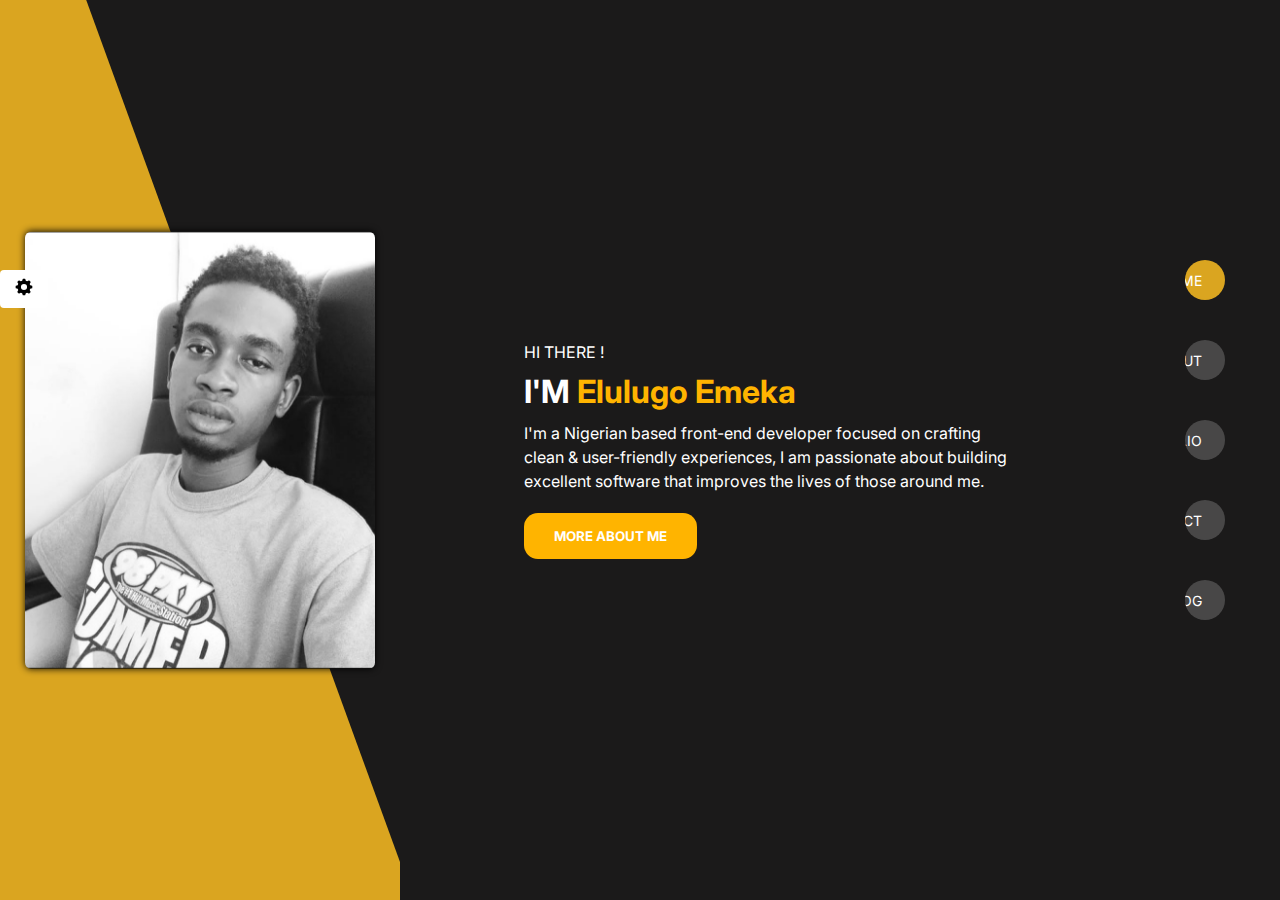
<file: index.html>
<!DOCTYPE html>
<html lang="en">
  <head>
    <meta charset="UTF-8" />
    <meta name="viewport" content="width=device-width, initial-scale=1.0" />
    <title>Portfolio</title>

    <link rel="preconnect" href="https://fonts.googleapis.com" />
    <link rel="preconnect" href="https://fonts.gstatic.com" crossorigin />
    <link
      href="https://fonts.googleapis.com/css2?family=Inter:wght@400;500;700&display=swap"
      rel="stylesheet"
    /> 

    <link
      rel="stylesheet"
      href="https://cdnjs.cloudflare.com/ajax/libs/font-awesome/6.4.2/css/all.min.css"
      integrity="sha512-z3gLpd7yknf1YoNbCzqRKc4qyor8gaKU1qmn+CShxbuBusANI9QpRohGBreCFkKxLhei6S9CQXFEbbKuqLg0DA=="
      crossorigin="anonymous"
      referrerpolicy="no-referrer"
    />

    <link rel="stylesheet" href="./styles.css" />
  </head>

  <body>
    <div class="container">
      <div class="left">
        <div class="yellow-block">
          <div class="profile-photo">
            <div class="skew"></div>
            <img src="./profile/Screenshot_20230831-152129_Gallery.jpg" alt="" />
          </div>
        </div>

        <div class="infinity">
          <svg
            xmlns="http://www.w3.org/2000/svg"
            width="20"
            height="20"
            viewBox="0 0 36 36"
          >
            <path
              fill="currentColor"
              d="m32.57 15.72l-3.35-1a11.65 11.65 0 0 0-.95-2.33l1.64-3.07a.61.61 0 0 0-.11-.72l-2.39-2.4a.61.61 0 0 0-.72-.11l-3.05 1.63a11.62 11.62 0 0 0-2.36-1l-1-3.31a.61.61 0 0 0-.59-.41h-3.38a.61.61 0 0 0-.58.43l-1 3.3a11.63 11.63 0 0 0-2.38 1l-3-1.62a.61.61 0 0 0-.72.11L6.2 8.59a.61.61 0 0 0-.11.72l1.62 3a11.63 11.63 0 0 0-1 2.37l-3.31 1a.61.61 0 0 0-.43.58v3.38a.61.61 0 0 0 .43.58l3.33 1a11.62 11.62 0 0 0 1 2.33l-1.64 3.14a.61.61 0 0 0 .11.72l2.39 2.39a.61.61 0 0 0 .72.11l3.09-1.65a11.65 11.65 0 0 0 2.3.94l1 3.37a.61.61 0 0 0 .58.43h3.38a.61.61 0 0 0 .58-.43l1-3.38a11.63 11.63 0 0 0 2.28-.94l3.11 1.66a.61.61 0 0 0 .72-.11l2.39-2.39a.61.61 0 0 0 .11-.72l-1.66-3.1a11.63 11.63 0 0 0 .95-2.29l3.37-1a.61.61 0 0 0 .43-.58v-3.41a.61.61 0 0 0-.37-.59ZM18 23.5a5.5 5.5 0 1 1 5.5-5.5a5.5 5.5 0 0 1-5.5 5.5Z"
              class="clr-i-solid clr-i-solid-path-1"
            />
            <path fill="none" d="M0 0h36v36H0z" />
          </svg>
        </div>
      </div>

      <div class="middle">
        <h4>HI THERE !</h4>
        <h1>I'M <span>Elulugo Emeka</span></h1>
        <p>
          I'm a Nigerian based front-end developer focused on crafting <br />
          clean & user-friendly experiences, I am passionate about building
          <br />
          excellent software that improves the lives of those around me. <br />
        
        </p>
        <button><a href="about.html">MORE ABOUT ME</a></button>
      </div>

      <nav>
        <ul>
          <li>
            <a href="index.html" style="background-color: goldenrod"
              ><p>HOME</p>
              <i class="fa-solid fa-house" style="color: #ffffff"></i
            ></a>
          </li>

          <li>
            <a href="about.html"
              ><p>ABOUT</p>
              <i class="fa-solid fa-user"></i
            ></a>
          </li>
          <li>
            <a href="portfolio.html"
              ><p>PORTFOLIO</p>
              <i class="fa-solid fa-toolbox"></i
            ></a>
          </li>
          <li>
            <a href="contact.html"
              ><p>CONTACT</p>
              <i class="fa-solid fa-envelope-open"></i
            ></a>
          </li>
          <li>
            <a href="blog.html"
              ><p>BLOG</p>
              <i class="fa-solid fa-comments"></i
            ></a>
          </li>
        </ul>
      </nav>

      <!-- <div class="right">
        <div class="icon1">
          <a href="/index.html"
            ><p>HOME</p>
            <svg
              xmlns="http://www.w3.org/2000/svg"
              width="20"
              height="20"
              viewBox="0 0 512 512"
            >
              <path
                fill="currentColor"
                d="M416 174.74V48h-80v58.45L256 32L0 272h64v208h144V320h96v160h144V272h64l-96-97.26z"
              /></svg
          ></a>
        </div>

        <div class="icon2">
          <a href="about.html"
            ><svg
              xmlns="http://www.w3.org/2000/svg"
              width="20"
              height="20"
              viewBox="0 0 512 512"
            >
              <path
                fill="currentColor"
                d="M256 256a112 112 0 1 0-112-112a112 112 0 0 0 112 112Zm0 32c-69.42 0-208 42.88-208 128v64h416v-64c0-85.12-138.58-128-208-128Z"
              /></svg
          ></a>
        </div>

        <div class="icon3">
          <a href="portfolio.html"
            ><svg
              xmlns="http://www.w3.org/2000/svg"
              width="20"
              height="20"
              viewBox="0 0 20 20"
            >
              <path
                fill="currentColor"
                d="M6 4.5V6H4a2 2 0 0 0-2 2v2h4v-.5a.5.5 0 0 1 1 0v.5h6v-.5a.5.5 0 0 1 1 0v.5h4.003V8a2 2 0 0 0-2-2H14V4.5A1.5 1.5 0 0 0 12.5 3h-5A1.5 1.5 0 0 0 6 4.5ZM7.5 4h5a.5.5 0 0 1 .5.5V6H7V4.5a.5.5 0 0 1 .5-.5Zm10.503 7H14v.5a.5.5 0 1 1-1 0V11H7v.5a.5.5 0 0 1-1 0V11H2v4a2 2 0 0 0 2 2h12.003a2 2 0 0 0 2-2v-4Z"
              /></svg
          ></a>
        </div>

        <div class="icon4">
          <a href="contact.html"
            ><svg
              xmlns="http://www.w3.org/2000/svg"
              width="20"
              height="20"
              viewBox="0 0 24 24"
            >
              <path
                fill="currentColor"
                d="m4 8l8 5l8-5l-8-5l-8 5m18 0v10a2 2 0 0 1-2 2H4a2 2 0 0 1-2-2V8c0-.73.39-1.36.97-1.71L12 .64l9.03 5.65c.58.35.97.98.97 1.71Z"
              /></svg
          ></a>
        </div>

        <div class="icon5">
          <a href="blog.html"
            ><svg
              xmlns="http://www.w3.org/2000/svg"
              width="20"
              height="20"
              viewBox="0 0 24 24"
            >
              <path
                fill="currentColor"
                d="M1 2h19v14H5.82L1 19.443V2Zm2 2v11.557L5.18 14H18V4H3Zm20.5.5v18.443L18.68 19.5H7.5v-2h11.82l2.18 1.557V4.5h2Z"
              /></svg
          ></a>
        </div>
      </div> -->
      <!-- End -->
    </div>
  </body>
</html>
</file>
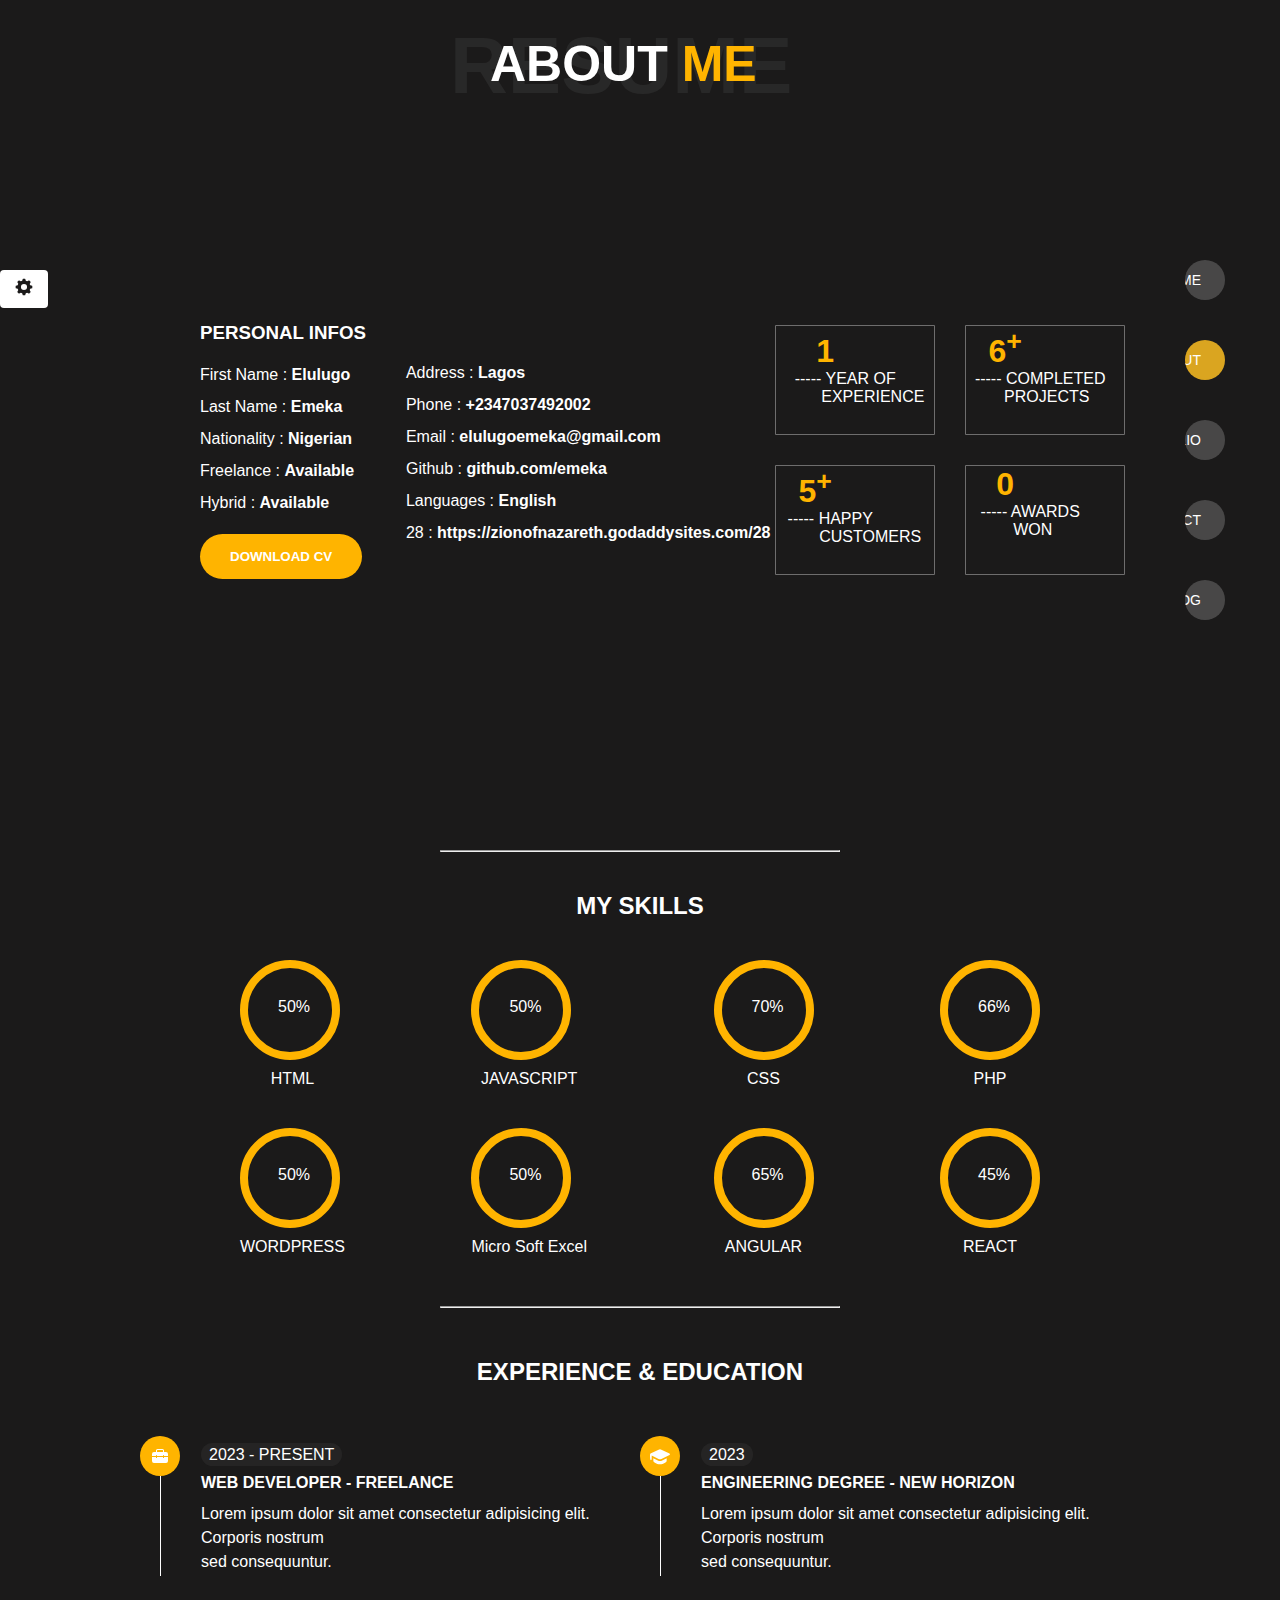
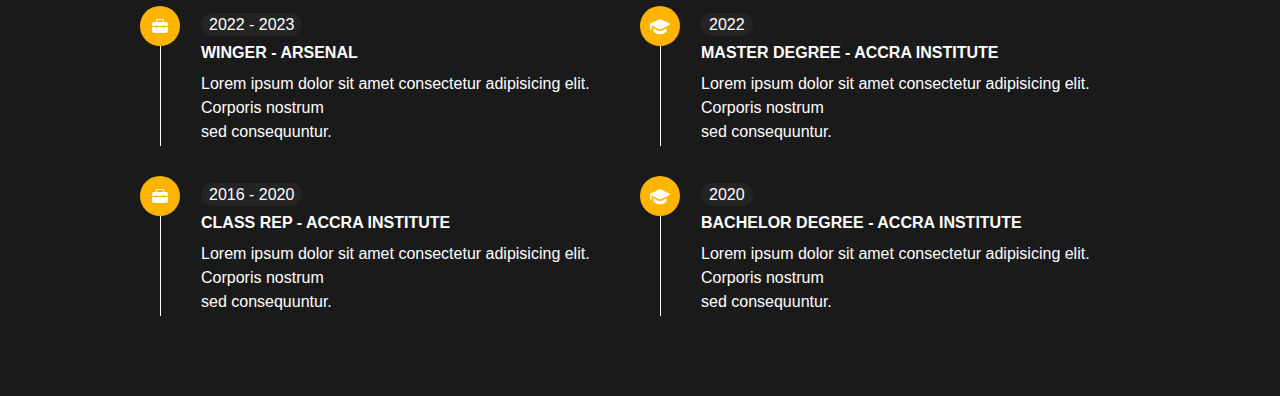
<file: about.html>
<!DOCTYPE html>
<html lang="en">
  <head>
    <meta charset="UTF-8" />
    <meta name="viewport" content="width=device-width, initial-scale=1.0" />
    <title>About Me</title>

    <link
      rel="stylesheet"
      href="https://cdnjs.cloudflare.com/ajax/libs/font-awesome/6.4.2/css/all.min.css"
      integrity="sha512-z3gLpd7yknf1YoNbCzqRKc4qyor8gaKU1qmn+CShxbuBusANI9QpRohGBreCFkKxLhei6S9CQXFEbbKuqLg0DA=="
      crossorigin="anonymous"
      referrerpolicy="no-referrer"
    />

    <link rel="stylesheet" href="./about.css" />

    <style>
      body {
        background-color: #1b1a1a;
      }
    </style>
  </head>
  <body>
    <h1 class="opacity">RESUME</h1>
    <h1 class="top">ABOUT <span>ME</span></h1>

    <div class="about-container">
      <div class="middle-everything">
        <div class="infinity">
          <svg
            xmlns="http://www.w3.org/2000/svg"
            width="20"
            height="20"
            viewBox="0 0 36 36"
          >
            <path
              fill="currentColor"
              d="m32.57 15.72l-3.35-1a11.65 11.65 0 0 0-.95-2.33l1.64-3.07a.61.61 0 0 0-.11-.72l-2.39-2.4a.61.61 0 0 0-.72-.11l-3.05 1.63a11.62 11.62 0 0 0-2.36-1l-1-3.31a.61.61 0 0 0-.59-.41h-3.38a.61.61 0 0 0-.58.43l-1 3.3a11.63 11.63 0 0 0-2.38 1l-3-1.62a.61.61 0 0 0-.72.11L6.2 8.59a.61.61 0 0 0-.11.72l1.62 3a11.63 11.63 0 0 0-1 2.37l-3.31 1a.61.61 0 0 0-.43.58v3.38a.61.61 0 0 0 .43.58l3.33 1a11.62 11.62 0 0 0 1 2.33l-1.64 3.14a.61.61 0 0 0 .11.72l2.39 2.39a.61.61 0 0 0 .72.11l3.09-1.65a11.65 11.65 0 0 0 2.3.94l1 3.37a.61.61 0 0 0 .58.43h3.38a.61.61 0 0 0 .58-.43l1-3.38a11.63 11.63 0 0 0 2.28-.94l3.11 1.66a.61.61 0 0 0 .72-.11l2.39-2.39a.61.61 0 0 0 .11-.72l-1.66-3.1a11.63 11.63 0 0 0 .95-2.29l3.37-1a.61.61 0 0 0 .43-.58v-3.41a.61.61 0 0 0-.37-.59ZM18 23.5a5.5 5.5 0 1 1 5.5-5.5a5.5 5.5 0 0 1-5.5 5.5Z"
              class="clr-i-solid clr-i-solid-path-1"
            />
            <path fill="none" d="M0 0h36v36H0z" />
          </svg>
        </div>

        <div class="personal-info">
          <div class="pf1">
            <h3>PERSONAL INFOS</h3>
            <ul id="list">
              <li>First Name : <span>Elulugo</span></li>
              <li>Last Name : <span>Emeka</span></li>
              <li>Nationality : <span>Nigerian</span></li>
              <li>Freelance : <span>Available</span></li>
              <li>Hybrid : <span>Available</span></li>
            </ul>
            <button><a href="#">DOWNLOAD CV</a></button>
          </div>

          <div class="pf2">
            <ul class="list">
              <li>Address : <span>Lagos</span></li>
              <li>Phone : <span>+2347037492002</span></li>
              <li>Email : <span>elulugoemeka@gmail.com</span></li>
              <li>Github : <span>github.com/emeka</span></li>
              <li>Languages : <span>English</span></li>
              <li>28 : <span>https://zionofnazareth.godaddysites.com/28</span></li>
            </ul>
          </div>
        </div>

        <div class="blocks">
          <div class="blocks1">
            <div class="block1-top">
              <h1>1<sup></sup></h1>
              <p>
                ----- <span class="sp1">YEAR OF </span><br /><span class="sp2"
                  >EXPERIENCE</span
                >
              </p>
            </div>
            <div class="block1-bottom">
              <h1>5<sup>+</sup></h1>
              <p>
                ----- <span>HAPPY</span> <br /><span class="sp2-2"
                  >CUSTOMERS</span
                >
              </p>
            </div>
          </div>

          <div class="blocks2">
            <div class="block2-top">
              <h1>6<sup>+</sup></h1>
              <p>
                ----- <span>COMPLETED</span> <br /><span class="sp2-2"
                  >PROJECTS</span
                >
              </p>
            </div>
            <div class="block2-bottom">
              <h1>0</h1>
              <p>
                ----- <span>AWARDS </span><br /><span class="sp2-2">WON</span>
              </p>
            </div>
          </div>
        </div>

        <nav>
          <ul>
            <li>
              <a href="index.html"
                ><p>HOME</p>
                <i class="fa-solid fa-house"></i
              ></a>
            </li>

            <li>
              <a href="about.html" style="background-color: goldenrod"
                ><p>ABOUT</p>
                <i class="fa-solid fa-user" style="color: #ffffff"></i
              ></a>
            </li>
            <li>
              <a href="portfolio.html"
                ><p>PORTFOLIO</p>
                <i class="fa-solid fa-toolbox"></i
              ></a>
            </li>
            <li>
              <a href="contact.html"
                ><p>CONTACT</p>
                <i class="fa-solid fa-envelope-open"></i
              ></a>
            </li>
            <li>
              <a href="blog.html"
                ><p>BLOG</p>
                <i class="fa-solid fa-comments"></i
              ></a>
            </li>
          </ul>
        </nav>

        <!-- <div class="right">
          <div class="icon1">
            <a href="/index.html"
              ><svg
                xmlns="http://www.w3.org/2000/svg"
                width="20"
                height="20"
                viewBox="0 0 512 512"
              >
                <path
                  fill="currentColor"
                  d="M416 174.74V48h-80v58.45L256 32L0 272h64v208h144V320h96v160h144V272h64l-96-97.26z"
                /></svg
            ></a>
          </div>

          <div class="icon2">
            <a href="/html/about.html"
              ><svg
                xmlns="http://www.w3.org/2000/svg"
                width="20"
                height="20"
                viewBox="0 0 512 512"
              >
                <path
                  fill="currentColor"
                  d="M256 256a112 112 0 1 0-112-112a112 112 0 0 0 112 112Zm0 32c-69.42 0-208 42.88-208 128v64h416v-64c0-85.12-138.58-128-208-128Z"
                /></svg
            ></a>
          </div>

          <div class="icon3">
            <a href="portfolio.html"
              ><svg
                xmlns="http://www.w3.org/2000/svg"
                width="20"
                height="20"
                viewBox="0 0 20 20"
              >
                <path
                  fill="currentColor"
                  d="M6 4.5V6H4a2 2 0 0 0-2 2v2h4v-.5a.5.5 0 0 1 1 0v.5h6v-.5a.5.5 0 0 1 1 0v.5h4.003V8a2 2 0 0 0-2-2H14V4.5A1.5 1.5 0 0 0 12.5 3h-5A1.5 1.5 0 0 0 6 4.5ZM7.5 4h5a.5.5 0 0 1 .5.5V6H7V4.5a.5.5 0 0 1 .5-.5Zm10.503 7H14v.5a.5.5 0 1 1-1 0V11H7v.5a.5.5 0 0 1-1 0V11H2v4a2 2 0 0 0 2 2h12.003a2 2 0 0 0 2-2v-4Z"
                /></svg
            ></a>
          </div>

          <div class="icon4">
            <a href="contact.html"
              ><svg
                xmlns="http://www.w3.org/2000/svg"
                width="20"
                height="20"
                viewBox="0 0 24 24"
              >
                <path
                  fill="currentColor"
                  d="m4 8l8 5l8-5l-8-5l-8 5m18 0v10a2 2 0 0 1-2 2H4a2 2 0 0 1-2-2V8c0-.73.39-1.36.97-1.71L12 .64l9.03 5.65c.58.35.97.98.97 1.71Z"
                /></svg
            ></a>
          </div>

          <div class="icon5">
            <a href="blog.html"
              ><svg
                xmlns="http://www.w3.org/2000/svg"
                width="20"
                height="20"
                viewBox="0 0 24 24"
              >
                <path
                  fill="currentColor"
                  d="M1 2h19v14H5.82L1 19.443V2Zm2 2v11.557L5.18 14H18V4H3Zm20.5.5v18.443L18.68 19.5H7.5v-2h11.82l2.18 1.557V4.5h2Z"
                /></svg
            ></a>
          </div>
        </div> -->
      </div>
    </div>
    <hr />
    <div class="myskills">
      <h2>MY SKILLS</h2>
    </div>

    <div class="percentage-circle">
      <div class="circle">
        <div class="circle1">
          <div class="html">50%</div>
          <span class="htmlspan">HTML</span>
        </div>

        <div class="wordpress">50%</div>
        <span class="wordpress-span">WORDPRESS</span>
      </div>

      <div class="circle">
        <div class="circle2">
          <div class="javascript">50%</div>
          <span class="javascript-span">JAVASCRIPT</span>
        </div>

        <div class="jquery">50%</div>
        <span class="jquery-span">Micro Soft Excel</span>
      </div>

      <div class="circle">
        <div class="circle3">
          <div class="css">70%</div>
          <span class="css-span">CSS</span>
        </div>

        <div class="angular">65%</div>
        <span class="angular-span">ANGULAR</span>
      </div>

      <div class="circle">
        <div class="circle4">
          <div class="php">66%</div>
          <span class="php-span">PHP</span>
        </div>

        <div class="react">45%</div>
        <span class="react-span">REACT</span>
      </div>
    </div>

    <!-- EXPERIENCE AND EDUCATION -->

    <hr />
    <div class="xp-ed">
      <h2>EXPERIENCE & EDUCATION</h2>
    </div>

    <div class="xp-ed-overall-hard-level">
      <div class="xp-ed-hard-level">
        <div class="xp-ed-hard-level1">
          <div class="xp-ed2018">
            <svg
              xmlns="http://www.w3.org/2000/svg"
              width="20"
              height="20"
              viewBox="0 0 20 20"
            >
              <path
                fill="currentColor"
                d="M6 4.5V6H4a2 2 0 0 0-2 2v2h4v-.5a.5.5 0 0 1 1 0v.5h6v-.5a.5.5 0 0 1 1 0v.5h4.003V8a2 2 0 0 0-2-2H14V4.5A1.5 1.5 0 0 0 12.5 3h-5A1.5 1.5 0 0 0 6 4.5ZM7.5 4h5a.5.5 0 0 1 .5.5V6H7V4.5a.5.5 0 0 1 .5-.5Zm10.503 7H14v.5a.5.5 0 1 1-1 0V11H7v.5a.5.5 0 0 1-1 0V11H2v4a2 2 0 0 0 2 2h12.003a2 2 0 0 0 2-2v-4Z"
              />
            </svg>
          </div>
          <div class="vertical"></div>
          <div class="time">
            <span>2023 - PRESENT</span>
            <h4>WEB DEVELOPER - FREELANCE</h4>
            <p>
              Lorem ipsum dolor sit amet consectetur adipisicing elit. Corporis
              nostrum <br />
              sed consequuntur.
            </p>
          </div>
        </div>

        <!-- 3013 -->

        <div class="xp-ed-hard-level2">
          <div class="xp-ed2013">
            <svg
              xmlns="http://www.w3.org/2000/svg"
              width="20"
              height="20"
              viewBox="0 0 20 20"
            >
              <path
                fill="currentColor"
                d="M6 4.5V6H4a2 2 0 0 0-2 2v2h4v-.5a.5.5 0 0 1 1 0v.5h6v-.5a.5.5 0 0 1 1 0v.5h4.003V8a2 2 0 0 0-2-2H14V4.5A1.5 1.5 0 0 0 12.5 3h-5A1.5 1.5 0 0 0 6 4.5ZM7.5 4h5a.5.5 0 0 1 .5.5V6H7V4.5a.5.5 0 0 1 .5-.5Zm10.503 7H14v.5a.5.5 0 1 1-1 0V11H7v.5a.5.5 0 0 1-1 0V11H2v4a2 2 0 0 0 2 2h12.003a2 2 0 0 0 2-2v-4Z"
              />
            </svg>
          </div>
          <div class="vertical"></div>
          <div class="time">
            <span>2022 - 2023</span>
            <h4>WINGER - ARSENAL</h4>
            <p>
              Lorem ipsum dolor sit amet consectetur adipisicing elit. Corporis
              nostrum <br />
              sed consequuntur.
            </p>
          </div>
        </div>

        <!-- 2005 -->

        <div class="xp-ed-hard-level3">
          <div class="xp-ed2005">
            <svg
              xmlns="http://www.w3.org/2000/svg"
              width="20"
              height="20"
              viewBox="0 0 20 20"
            >
              <path
                fill="currentColor"
                d="M6 4.5V6H4a2 2 0 0 0-2 2v2h4v-.5a.5.5 0 0 1 1 0v.5h6v-.5a.5.5 0 0 1 1 0v.5h4.003V8a2 2 0 0 0-2-2H14V4.5A1.5 1.5 0 0 0 12.5 3h-5A1.5 1.5 0 0 0 6 4.5ZM7.5 4h5a.5.5 0 0 1 .5.5V6H7V4.5a.5.5 0 0 1 .5-.5Zm10.503 7H14v.5a.5.5 0 1 1-1 0V11H7v.5a.5.5 0 0 1-1 0V11H2v4a2 2 0 0 0 2 2h12.003a2 2 0 0 0 2-2v-4Z"
              />
            </svg>
          </div>
          <div class="vertical"></div>
          <div class="time">
            <span>2016 - 2020</span>
            <h4>CLASS REP - ACCRA INSTITUTE</h4>
            <p>
              Lorem ipsum dolor sit amet consectetur adipisicing elit. Corporis
              nostrum <br />
              sed consequuntur.
            </p>
          </div>
        </div>
      </div>

      <!-- RIGHT SIDE -->

      <div class="xp-ed-hard-level-right">
        <div class="xp-ed-hard-level1">
          <div class="xp-ed2018">
            <svg
              xmlns="http://www.w3.org/2000/svg"
              width="20"
              height="20"
              viewBox="0 0 12 12"
            >
              <path
                fill="currentColor"
                d="M5.16 2.189a1.962 1.962 0 0 1 1.68 0l4.874 2.309a.5.5 0 0 1 .008.9l-4.85 2.406a1.962 1.962 0 0 1-1.744 0L1 5.756V8a.5.5 0 0 1-1 0V4.975a.502.502 0 0 1 .286-.477l4.874-2.31ZM2 7.369V9a.5.5 0 0 0 .147.354l.002.003l.023.021l.06.056a6.738 6.738 0 0 0 1.012.745C3.912 10.58 4.877 11 6 11c1.123 0 2.088-.42 2.757-.821a6.738 6.738 0 0 0 1.012-.745l.06-.056l.016-.016l.006-.006l.001-.001l.002-.001A.5.5 0 0 0 10 9V7.368L7.316 8.7a2.962 2.962 0 0 1-2.632 0L2 7.368Z"
              />
            </svg>
          </div>
          <div class="vertical"></div>
          <div class="time">
            <span>2023</span>
            <h4>ENGINEERING DEGREE - NEW HORIZON</h4>
            <p>
              Lorem ipsum dolor sit amet consectetur adipisicing elit. Corporis
              nostrum <br />
              sed consequuntur.
            </p>
          </div>
        </div>

        <!-- 3013 -->

        <div class="xp-ed-hard-level2">
          <div class="xp-ed2013">
            <svg
              xmlns="http://www.w3.org/2000/svg"
              width="20"
              height="20"
              viewBox="0 0 12 12"
            >
              <path
                fill="currentColor"
                d="M5.16 2.189a1.962 1.962 0 0 1 1.68 0l4.874 2.309a.5.5 0 0 1 .008.9l-4.85 2.406a1.962 1.962 0 0 1-1.744 0L1 5.756V8a.5.5 0 0 1-1 0V4.975a.502.502 0 0 1 .286-.477l4.874-2.31ZM2 7.369V9a.5.5 0 0 0 .147.354l.002.003l.023.021l.06.056a6.738 6.738 0 0 0 1.012.745C3.912 10.58 4.877 11 6 11c1.123 0 2.088-.42 2.757-.821a6.738 6.738 0 0 0 1.012-.745l.06-.056l.016-.016l.006-.006l.001-.001l.002-.001A.5.5 0 0 0 10 9V7.368L7.316 8.7a2.962 2.962 0 0 1-2.632 0L2 7.368Z"
              />
            </svg>
          </div>
          <div class="vertical"></div>
          <div class="time">
            <span>2022</span>
            <h4>MASTER DEGREE - ACCRA INSTITUTE</h4>
            <p>
              Lorem ipsum dolor sit amet consectetur adipisicing elit. Corporis
              nostrum <br />
              sed consequuntur.
            </p>
          </div>
        </div>

        <!-- 2005 -->

        <div class="xp-ed-hard-level3">
          <div class="xp-ed2005">
            <svg
              xmlns="http://www.w3.org/2000/svg"
              width="20"
              height="20"
              viewBox="0 0 12 12"
            >
              <path
                fill="currentColor"
                d="M5.16 2.189a1.962 1.962 0 0 1 1.68 0l4.874 2.309a.5.5 0 0 1 .008.9l-4.85 2.406a1.962 1.962 0 0 1-1.744 0L1 5.756V8a.5.5 0 0 1-1 0V4.975a.502.502 0 0 1 .286-.477l4.874-2.31ZM2 7.369V9a.5.5 0 0 0 .147.354l.002.003l.023.021l.06.056a6.738 6.738 0 0 0 1.012.745C3.912 10.58 4.877 11 6 11c1.123 0 2.088-.42 2.757-.821a6.738 6.738 0 0 0 1.012-.745l.06-.056l.016-.016l.006-.006l.001-.001l.002-.001A.5.5 0 0 0 10 9V7.368L7.316 8.7a2.962 2.962 0 0 1-2.632 0L2 7.368Z"
              />
            </svg>
          </div>
          <div class="vertical"></div>
          <div class="time">
            <span>2020</span>
            <h4>BACHELOR DEGREE - ACCRA INSTITUTE</h4>
            <p>
              Lorem ipsum dolor sit amet consectetur adipisicing elit. Corporis
              nostrum <br />
              sed consequuntur.
            </p>
          </div>
        </div>
      </div>
    </div>
  </body>
</html>
</file>
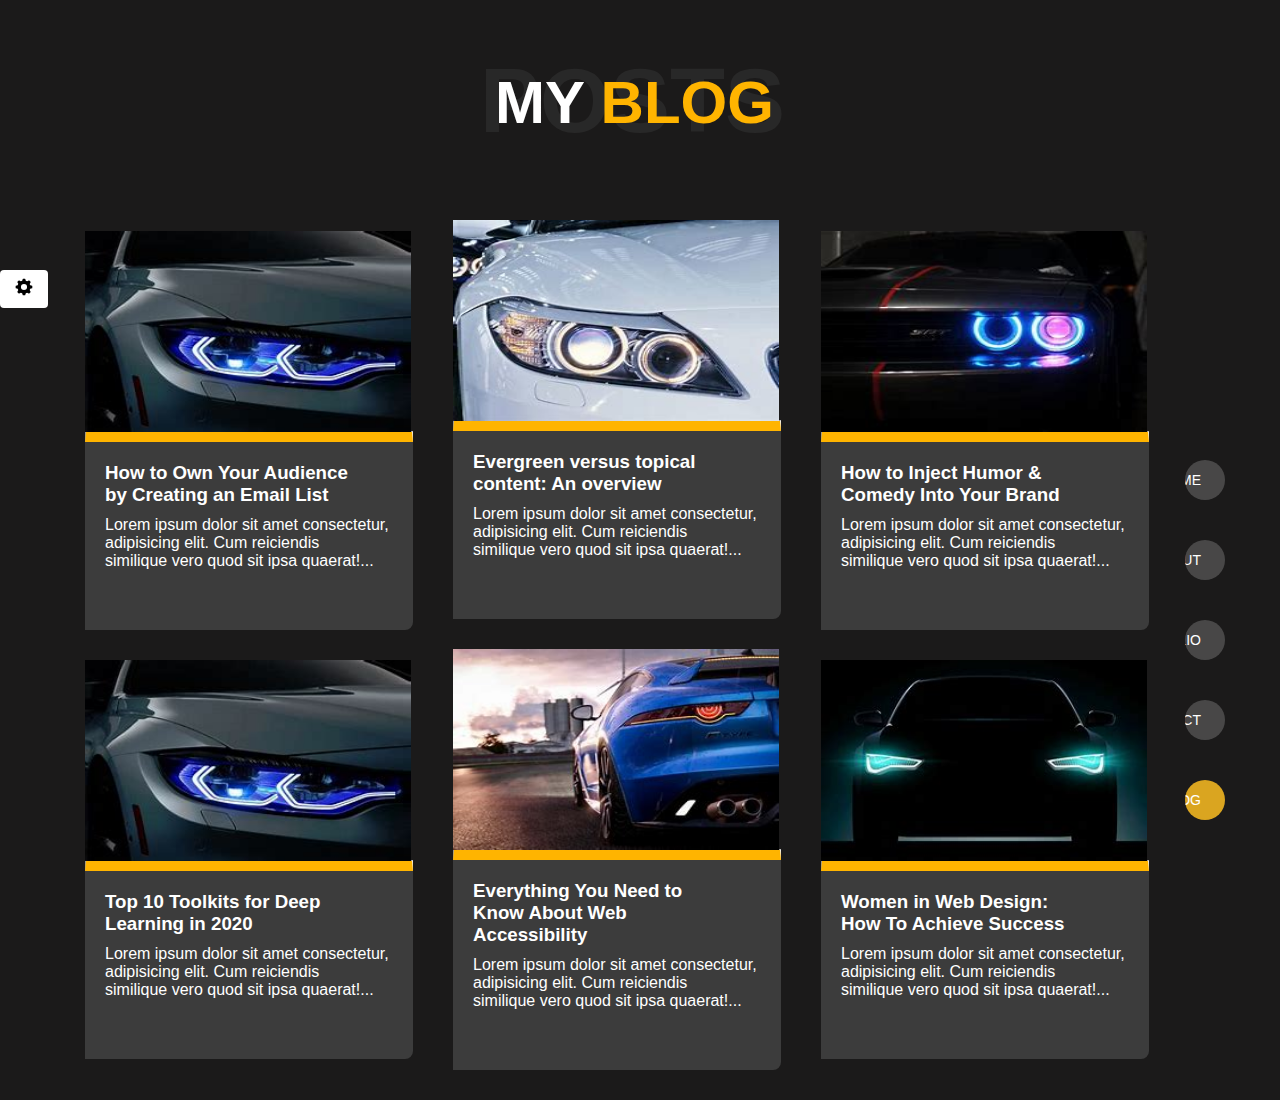
<file: blog.html>
<!DOCTYPE html>
<html lang="en">
  <head>
    <meta charset="UTF-8" />
    <meta name="viewport" content="width=device-width, initial-scale=1.0" />
    <title>Blog</title>

    <link
      rel="stylesheet"
      href="https://cdnjs.cloudflare.com/ajax/libs/font-awesome/6.4.2/css/all.min.css"
      integrity="sha512-z3gLpd7yknf1YoNbCzqRKc4qyor8gaKU1qmn+CShxbuBusANI9QpRohGBreCFkKxLhei6S9CQXFEbbKuqLg0DA=="
      crossorigin="anonymous"
      referrerpolicy="no-referrer"
    />

    <link rel="stylesheet" href="./blog.css" />
  </head>
  <body>
    <h1 class="opacity">POSTS</h1>

    <h1 class="on-top">MY <span>BLOG</span></h1>

    <div class="about-container">
      <div class="middle-everything">
        <div class="infinity">
          <svg
            xmlns="http://www.w3.org/2000/svg"
            width="20"
            height="20"
            viewBox="0 0 36 36"
          >
            <path
              fill="currentColor"
              d="m32.57 15.72l-3.35-1a11.65 11.65 0 0 0-.95-2.33l1.64-3.07a.61.61 0 0 0-.11-.72l-2.39-2.4a.61.61 0 0 0-.72-.11l-3.05 1.63a11.62 11.62 0 0 0-2.36-1l-1-3.31a.61.61 0 0 0-.59-.41h-3.38a.61.61 0 0 0-.58.43l-1 3.3a11.63 11.63 0 0 0-2.38 1l-3-1.62a.61.61 0 0 0-.72.11L6.2 8.59a.61.61 0 0 0-.11.72l1.62 3a11.63 11.63 0 0 0-1 2.37l-3.31 1a.61.61 0 0 0-.43.58v3.38a.61.61 0 0 0 .43.58l3.33 1a11.62 11.62 0 0 0 1 2.33l-1.64 3.14a.61.61 0 0 0 .11.72l2.39 2.39a.61.61 0 0 0 .72.11l3.09-1.65a11.65 11.65 0 0 0 2.3.94l1 3.37a.61.61 0 0 0 .58.43h3.38a.61.61 0 0 0 .58-.43l1-3.38a11.63 11.63 0 0 0 2.28-.94l3.11 1.66a.61.61 0 0 0 .72-.11l2.39-2.39a.61.61 0 0 0 .11-.72l-1.66-3.1a11.63 11.63 0 0 0 .95-2.29l3.37-1a.61.61 0 0 0 .43-.58v-3.41a.61.61 0 0 0-.37-.59ZM18 23.5a5.5 5.5 0 1 1 5.5-5.5a5.5 5.5 0 0 1-5.5 5.5Z"
              class="clr-i-solid clr-i-solid-path-1"
            />
            <path fill="none" d="M0 0h36v36H0z" />
          </svg>
        </div>

        <div class="overall-image-blog">
          <div class="image-blog">
            <div class="image1">
              <img src="./myimages/CFWSsc.jpg" alt="" width="326" height="201" />
              <hr class="line" />
              <div class="image-write">
                <h3>
                  How to Own Your Audience <br />
                  by Creating an Email List
                </h3>
                <p>
                  Lorem ipsum dolor sit amet consectetur, <br />adipisicing
                  elit. Cum reiciendis <br />similique vero quod sit ipsa
                  quaerat!...
                </p>
              </div>
            </div>

            <div class="image2">
              <img src="./myimages/CFWSsc.jpg" alt="" width="326" height="201" />
              <hr class="line" />
              <div class="image-write">
                <h3>Top 10 Toolkits for Deep <br />Learning in 2020</h3>
                <p>
                  Lorem ipsum dolor sit amet consectetur, <br />adipisicing
                  elit. Cum reiciendis <br />similique vero quod sit ipsa
                  quaerat!...
                </p>
              </div>
            </div>
          </div>

          <div class="image-blog2">
            <div class="image1">
              <img src="./myimages/gevab.jpg" alt="" width="326" height="201" />
              <hr class="line" />
              <div class="image-write">
                <h3>Evergreen versus topical <br />content: An overview</h3>
                <p>
                  Lorem ipsum dolor sit amet consectetur, <br />adipisicing
                  elit. Cum reiciendis <br />similique vero quod sit ipsa
                  quaerat!...
                </p>
              </div>
            </div>

            <div class="image2">
              <img src="./myimages/opiimage3.jpg" alt="" width="326" height="201" />
              <hr class="line" />
              <div class="image-write">
                <h3>
                  Everything You Need to <br />Know About Web
                  <br />Accessibility
                </h3>
                <p>
                  Lorem ipsum dolor sit amet consectetur, <br />adipisicing
                  elit. Cum reiciendis <br />similique vero quod sit ipsa
                  quaerat!...
                </p>
              </div>
            </div>
          </div>

          <div class="image-blog3">
            <div class="image1">
              <img src="./myimages/sqad.jpg" alt="" width="326" height="201" />
              <hr class="line" />
              <div class="image-write">
                <h3>How to Inject Humor & <br />Comedy Into Your Brand</h3>
                <p>
                  Lorem ipsum dolor sit amet consectetur, <br />adipisicing
                  elit. Cum reiciendis <br />similique vero quod sit ipsa
                  quaerat!...
                </p>
              </div>
            </div>

            <div class="image2">
              <img src="./myimages/wq3rdc.jpg" alt="" width="326" height="201" />
              <hr class="line" />
              <div class="image-write">
                <h3>Women in Web Design: <br />How To Achieve Success</h3>
                <p>
                  Lorem ipsum dolor sit amet consectetur, <br />adipisicing
                  elit. Cum reiciendis <br />similique vero quod sit ipsa
                  quaerat!...
                </p>
              </div>
            </div>
          </div>
        </div>

        <nav>
          <ul>
            <li>
              <a href="index.html"
                ><p>HOME</p>
                <i class="fa-solid fa-house"></i
              ></a>
            </li>

            <li>
              <a href="about.html"
                ><p>ABOUT</p>
                <i class="fa-solid fa-user"></i
              ></a>
            </li>
            <li>
              <a href="portfolio.html"
                ><p>PORTFOLIO</p>
                <i class="fa-solid fa-toolbox"></i
              ></a>
            </li>
            <li>
              <a href="contact.html"
                ><p>CONTACT</p>
                <i class="fa-solid fa-envelope-open"></i
              ></a>
            </li>
            <li>
              <a href="blog.html" style="background-color: goldenrod"
                ><p>BLOG</p>
                <i class="fa-solid fa-comments" style="color: #ffffff"></i
              ></a>
            </li>
          </ul>
        </nav>

        <!-- <div class="right">
          <div class="icon1">
            <a href="/index.html"
              ><svg
                xmlns="http://www.w3.org/2000/svg"
                width="20"
                height="20"
                viewBox="0 0 512 512"
              >
                <path
                  fill="currentColor"
                  d="M416 174.74V48h-80v58.45L256 32L0 272h64v208h144V320h96v160h144V272h64l-96-97.26z"
                /></svg
            ></a>
          </div>

          <div class="icon2">
            <a href="about.html"
              ><svg
                xmlns="http://www.w3.org/2000/svg"
                width="20"
                height="20"
                viewBox="0 0 512 512"
              >
                <path
                  fill="currentColor"
                  d="M256 256a112 112 0 1 0-112-112a112 112 0 0 0 112 112Zm0 32c-69.42 0-208 42.88-208 128v64h416v-64c0-85.12-138.58-128-208-128Z"
                /></svg
            ></a>
          </div>

          <div class="icon3">
            <a href="portfolio.html"
              ><svg
                xmlns="http://www.w3.org/2000/svg"
                width="20"
                height="20"
                viewBox="0 0 20 20"
              >
                <path
                  fill="currentColor"
                  d="M6 4.5V6H4a2 2 0 0 0-2 2v2h4v-.5a.5.5 0 0 1 1 0v.5h6v-.5a.5.5 0 0 1 1 0v.5h4.003V8a2 2 0 0 0-2-2H14V4.5A1.5 1.5 0 0 0 12.5 3h-5A1.5 1.5 0 0 0 6 4.5ZM7.5 4h5a.5.5 0 0 1 .5.5V6H7V4.5a.5.5 0 0 1 .5-.5Zm10.503 7H14v.5a.5.5 0 1 1-1 0V11H7v.5a.5.5 0 0 1-1 0V11H2v4a2 2 0 0 0 2 2h12.003a2 2 0 0 0 2-2v-4Z"
                /></svg
            ></a>
          </div>

          <div class="icon4">
            <a href="contact.html"
              ><svg
                xmlns="http://www.w3.org/2000/svg"
                width="20"
                height="20"
                viewBox="0 0 24 24"
              >
                <path
                  fill="currentColor"
                  d="m4 8l8 5l8-5l-8-5l-8 5m18 0v10a2 2 0 0 1-2 2H4a2 2 0 0 1-2-2V8c0-.73.39-1.36.97-1.71L12 .64l9.03 5.65c.58.35.97.98.97 1.71Z"
                /></svg
            ></a>
          </div>

          <div class="icon5">
            <a href="blog.html"
              ><svg
                xmlns="http://www.w3.org/2000/svg"
                width="20"
                height="20"
                viewBox="0 0 24 24"
              >
                <path
                  fill="currentColor"
                  d="M1 2h19v14H5.82L1 19.443V2Zm2 2v11.557L5.18 14H18V4H3Zm20.5.5v18.443L18.68 19.5H7.5v-2h11.82l2.18 1.557V4.5h2Z"
                /></svg
            ></a>
          </div>
        </div> -->
      </div>
    </div>
  </body>
</html>
</file>
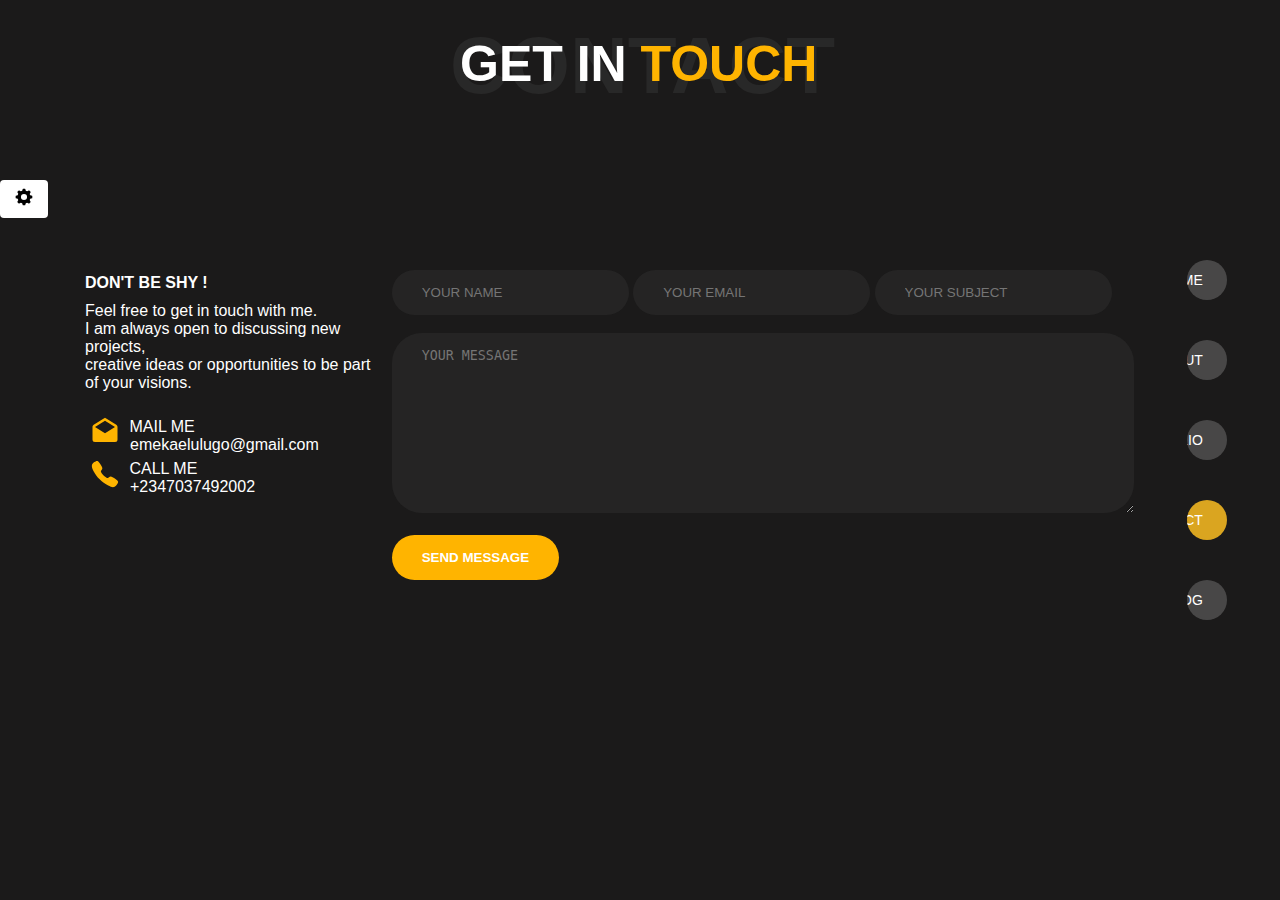
<file: contact.html>
<!DOCTYPE html>
<html lang="en">
  <head>
    <meta charset="UTF-8" />
    <meta name="viewport" content="width=device-width, initial-scale=1.0" />
    <title>Contact</title>

    <link
      rel="stylesheet"
      href="https://cdnjs.cloudflare.com/ajax/libs/font-awesome/6.4.2/css/all.min.css"
      integrity="sha512-z3gLpd7yknf1YoNbCzqRKc4qyor8gaKU1qmn+CShxbuBusANI9QpRohGBreCFkKxLhei6S9CQXFEbbKuqLg0DA=="
      crossorigin="anonymous"
      referrerpolicy="no-referrer"
    />

    <link rel="stylesheet" href="./contact.css" />
  </head>
  <body>
    <h1 class="opacity">CONTACT</h1>
    <h1 class="top">GET IN <span>TOUCH</span></h1>

    <div class="about-container">
      <div class="middle-everything">
        <div class="infinity">
          <svg
            xmlns="http://www.w3.org/2000/svg"
            width="20"
            height="20"
            viewBox="0 0 36 36"
          >
            <path
              fill="currentColor"
              d="m32.57 15.72l-3.35-1a11.65 11.65 0 0 0-.95-2.33l1.64-3.07a.61.61 0 0 0-.11-.72l-2.39-2.4a.61.61 0 0 0-.72-.11l-3.05 1.63a11.62 11.62 0 0 0-2.36-1l-1-3.31a.61.61 0 0 0-.59-.41h-3.38a.61.61 0 0 0-.58.43l-1 3.3a11.63 11.63 0 0 0-2.38 1l-3-1.62a.61.61 0 0 0-.72.11L6.2 8.59a.61.61 0 0 0-.11.72l1.62 3a11.63 11.63 0 0 0-1 2.37l-3.31 1a.61.61 0 0 0-.43.58v3.38a.61.61 0 0 0 .43.58l3.33 1a11.62 11.62 0 0 0 1 2.33l-1.64 3.14a.61.61 0 0 0 .11.72l2.39 2.39a.61.61 0 0 0 .72.11l3.09-1.65a11.65 11.65 0 0 0 2.3.94l1 3.37a.61.61 0 0 0 .58.43h3.38a.61.61 0 0 0 .58-.43l1-3.38a11.63 11.63 0 0 0 2.28-.94l3.11 1.66a.61.61 0 0 0 .72-.11l2.39-2.39a.61.61 0 0 0 .11-.72l-1.66-3.1a11.63 11.63 0 0 0 .95-2.29l3.37-1a.61.61 0 0 0 .43-.58v-3.41a.61.61 0 0 0-.37-.59ZM18 23.5a5.5 5.5 0 1 1 5.5-5.5a5.5 5.5 0 0 1-5.5 5.5Z"
              class="clr-i-solid clr-i-solid-path-1"
            />
            <path fill="none" d="M0 0h36v36H0z" />
          </svg>
        </div>

        <div class="overall-contact-area">
          <div class="contact-area">
            <h4>DON'T BE SHY !</h4>
            <p>
              Feel free to get in touch with me.<br />
              I am always open to discussing new projects,<br />
              creative ideas or opportunities to be part<br />
              of your visions.
            </p>

            <div class="icon-write">
              <svg
                xmlns="http://www.w3.org/2000/svg"
                width="40"
                height="40"
                viewBox="0 0 24 24"
              >
                <path
                  fill="currentColor"
                  d="m4 8l8 5l8-5l-8-5l-8 5m18 0v10a2 2 0 0 1-2 2H4a2 2 0 0 1-2-2V8c0-.73.39-1.36.97-1.71L12 .64l9.03 5.65c.58.35.97.98.97 1.71Z"
                />
              </svg>
              <span class="span1">MAIL ME </span><br />
              <span class="span2">emekaelulugo@gmail.com</span>
              <br />
              <svg
                xmlns="http://www.w3.org/2000/svg"
                width="40"
                height="40"
                viewBox="0 0 512 512"
              >
                <path
                  fill="currentColor"
                  d="M391 480c-19.52 0-46.94-7.06-88-30c-49.93-28-88.55-53.85-138.21-103.38C116.91 298.77 93.61 267.79 61 208.45c-36.84-67-30.56-102.12-23.54-117.13C45.82 73.38 58.16 62.65 74.11 52a176.3 176.3 0 0 1 28.64-15.2c1-.43 1.93-.84 2.76-1.21c4.95-2.23 12.45-5.6 21.95-2c6.34 2.38 12 7.25 20.86 16c18.17 17.92 43 57.83 52.16 77.43c6.15 13.21 10.22 21.93 10.23 31.71c0 11.45-5.76 20.28-12.75 29.81c-1.31 1.79-2.61 3.5-3.87 5.16c-7.61 10-9.28 12.89-8.18 18.05c2.23 10.37 18.86 41.24 46.19 68.51s57.31 42.85 67.72 45.07c5.38 1.15 8.33-.59 18.65-8.47c1.48-1.13 3-2.3 4.59-3.47c10.66-7.93 19.08-13.54 30.26-13.54h.06c9.73 0 18.06 4.22 31.86 11.18c18 9.08 59.11 33.59 77.14 51.78c8.77 8.84 13.66 14.48 16.05 20.81c3.6 9.53.21 17-2 22c-.37.83-.78 1.74-1.21 2.75a176.49 176.49 0 0 1-15.29 28.58c-10.63 15.9-21.4 28.21-39.38 36.58A67.42 67.42 0 0 1 391 480Z"
                />
              </svg>
              <span class="span1">CALL ME</span> <br />
              <span class="span2">+2347037492002</span>
            </div>
          </div>

          <div class="textarea">
            <form action="">
              <input type="text" name="" id="" placeholder="YOUR NAME" />
              <input type="text" name="" id="" placeholder="YOUR EMAIL" />
              <input type="text" name="" id="" placeholder="YOUR SUBJECT" />
              <br />
              <br />
              <textarea
                name=""
                id=""
                cols="83"
                rows="10"
                placeholder="YOUR MESSAGE"
              ></textarea>
              <br />
              <br />
              <button><a href="#">SEND MESSAGE</a></button>
            </form>
          </div>
        </div>

        <nav>
          <ul>
            <li>
              <a href="index.html"
                ><p>HOME</p>
                <i class="fa-solid fa-house"></i
              ></a>
            </li>

            <li>
              <a href="about.html"
                ><p>ABOUT</p>
                <i class="fa-solid fa-user"></i
              ></a>
            </li>
            <li>
              <a href="portfolio.html"
                ><p>PORTFOLIO</p>
                <i class="fa-solid fa-toolbox"></i
              ></a>
            </li>
            <li>
              <a href="contact.html" style="background-color: goldenrod"
                ><p>CONTACT</p>
                <i class="fa-solid fa-envelope-open" style="color: #ffffff"></i
              ></a>
            </li>
            <li>
              <a href="blog.html"
                ><p>BLOG</p>
                <i class="fa-solid fa-comments"></i
              ></a>
            </li>
          </ul>
        </nav>

        <!-- <div class="right">
          <div class="icon1">
            <a href="/index.html"
              ><svg
                xmlns="http://www.w3.org/2000/svg"
                width="20"
                height="20"
                viewBox="0 0 512 512"
              >
                <path
                  fill="currentColor"
                  d="M416 174.74V48h-80v58.45L256 32L0 272h64v208h144V320h96v160h144V272h64l-96-97.26z"
                /></svg
            ></a>
          </div>

          <div class="icon2">
            <a href="/html/about.html"
              ><svg
                xmlns="http://www.w3.org/2000/svg"
                width="20"
                height="20"
                viewBox="0 0 512 512"
              >
                <path
                  fill="currentColor"
                  d="M256 256a112 112 0 1 0-112-112a112 112 0 0 0 112 112Zm0 32c-69.42 0-208 42.88-208 128v64h416v-64c0-85.12-138.58-128-208-128Z"
                /></svg
            ></a>
          </div>

          <div class="icon3">
            <a href="portfolio.html"
              ><svg
                xmlns="http://www.w3.org/2000/svg"
                width="20"
                height="20"
                viewBox="0 0 20 20"
              >
                <path
                  fill="currentColor"
                  d="M6 4.5V6H4a2 2 0 0 0-2 2v2h4v-.5a.5.5 0 0 1 1 0v.5h6v-.5a.5.5 0 0 1 1 0v.5h4.003V8a2 2 0 0 0-2-2H14V4.5A1.5 1.5 0 0 0 12.5 3h-5A1.5 1.5 0 0 0 6 4.5ZM7.5 4h5a.5.5 0 0 1 .5.5V6H7V4.5a.5.5 0 0 1 .5-.5Zm10.503 7H14v.5a.5.5 0 1 1-1 0V11H7v.5a.5.5 0 0 1-1 0V11H2v4a2 2 0 0 0 2 2h12.003a2 2 0 0 0 2-2v-4Z"
                /></svg
            ></a>
          </div>

          <div class="icon4">
            <a href="contact.html"
              ><svg
                xmlns="http://www.w3.org/2000/svg"
                width="20"
                height="20"
                viewBox="0 0 24 24"
              >
                <path
                  fill="currentColor"
                  d="m4 8l8 5l8-5l-8-5l-8 5m18 0v10a2 2 0 0 1-2 2H4a2 2 0 0 1-2-2V8c0-.73.39-1.36.97-1.71L12 .64l9.03 5.65c.58.35.97.98.97 1.71Z"
                /></svg
            ></a>
          </div>

          <div class="icon5">
            <a href="blog.html"
              ><svg
                xmlns="http://www.w3.org/2000/svg"
                width="20"
                height="20"
                viewBox="0 0 24 24"
              >
                <path
                  fill="currentColor"
                  d="M1 2h19v14H5.82L1 19.443V2Zm2 2v11.557L5.18 14H18V4H3Zm20.5.5v18.443L18.68 19.5H7.5v-2h11.82l2.18 1.557V4.5h2Z"
                /></svg
            ></a>
          </div>
        </div> -->
      </div>
    </div>
  </body>
</html>
</file>
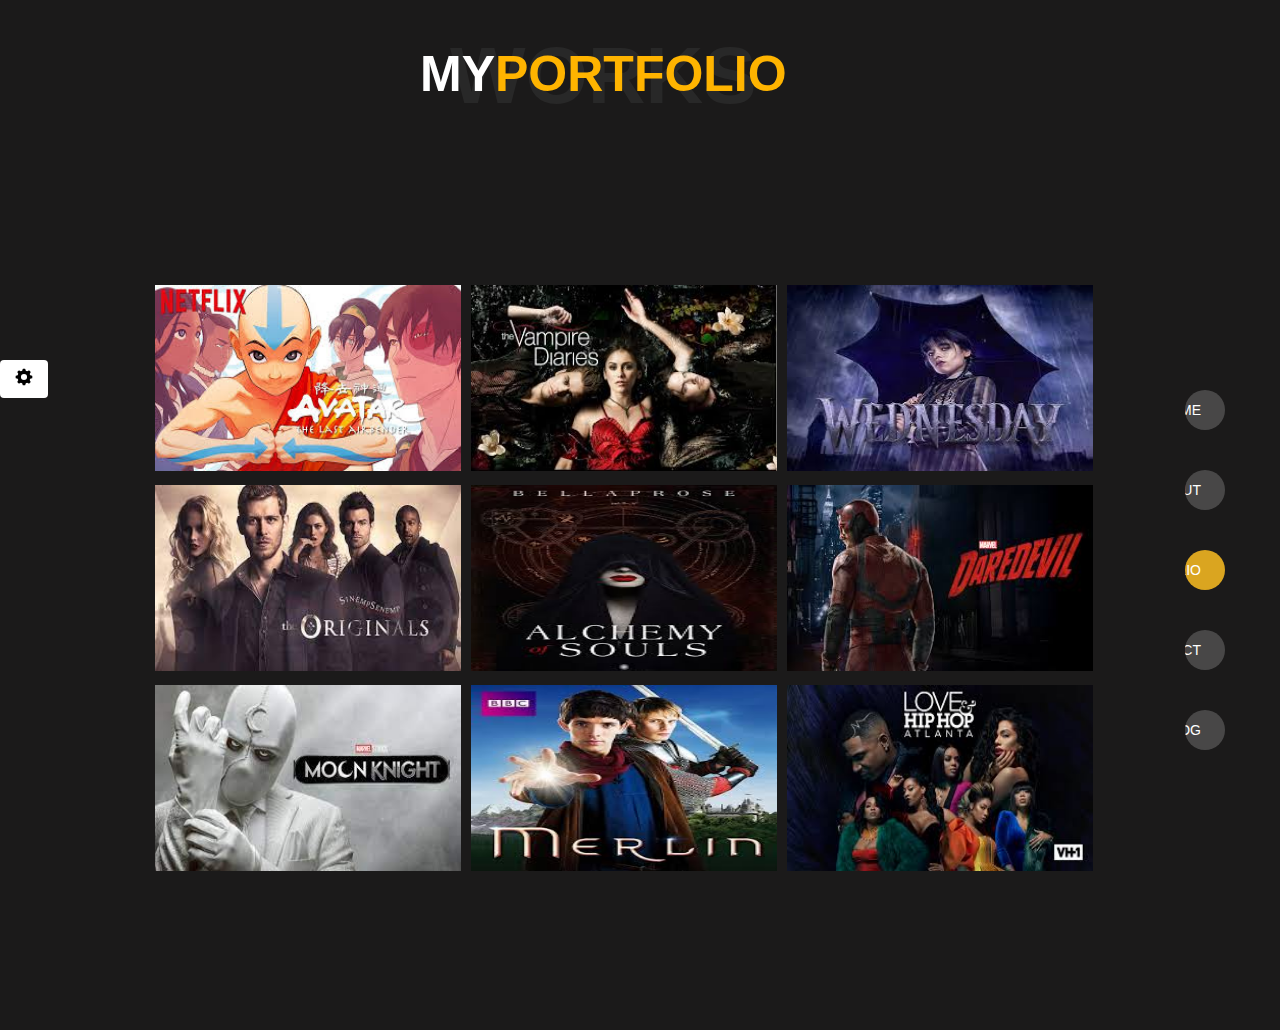
<file: portfolio.html>
<!DOCTYPE html>
<html lang="en">
  <head>
    <meta charset="UTF-8" />
    <meta name="viewport" content="width=device-width, initial-scale=1.0" />
    <title>Portfolio</title>

    <link
      rel="stylesheet"
      href="https://cdnjs.cloudflare.com/ajax/libs/font-awesome/6.4.2/css/all.min.css"
      integrity="sha512-z3gLpd7yknf1YoNbCzqRKc4qyor8gaKU1qmn+CShxbuBusANI9QpRohGBreCFkKxLhei6S9CQXFEbbKuqLg0DA=="
      crossorigin="anonymous"
      referrerpolicy="no-referrer"
    />

    <link rel="stylesheet" href="./portfolio.css" />
  </head>
  <body>
    <h1 class="opacity">WORKS</h1>

    <h1 class="top">MY<span>PORTFOLIO</span></h1>

    <div class="about-container">
      <div class="middle-everything">
        <div class="infinity">
          <svg
            xmlns="http://www.w3.org/2000/svg"
            width="20"
            height="20"
            viewBox="0 0 36 36"
          >
            <path
              fill="currentColor"
              d="m32.57 15.72l-3.35-1a11.65 11.65 0 0 0-.95-2.33l1.64-3.07a.61.61 0 0 0-.11-.72l-2.39-2.4a.61.61 0 0 0-.72-.11l-3.05 1.63a11.62 11.62 0 0 0-2.36-1l-1-3.31a.61.61 0 0 0-.59-.41h-3.38a.61.61 0 0 0-.58.43l-1 3.3a11.63 11.63 0 0 0-2.38 1l-3-1.62a.61.61 0 0 0-.72.11L6.2 8.59a.61.61 0 0 0-.11.72l1.62 3a11.63 11.63 0 0 0-1 2.37l-3.31 1a.61.61 0 0 0-.43.58v3.38a.61.61 0 0 0 .43.58l3.33 1a11.62 11.62 0 0 0 1 2.33l-1.64 3.14a.61.61 0 0 0 .11.72l2.39 2.39a.61.61 0 0 0 .72.11l3.09-1.65a11.65 11.65 0 0 0 2.3.94l1 3.37a.61.61 0 0 0 .58.43h3.38a.61.61 0 0 0 .58-.43l1-3.38a11.63 11.63 0 0 0 2.28-.94l3.11 1.66a.61.61 0 0 0 .72-.11l2.39-2.39a.61.61 0 0 0 .11-.72l-1.66-3.1a11.63 11.63 0 0 0 .95-2.29l3.37-1a.61.61 0 0 0 .43-.58v-3.41a.61.61 0 0 0-.37-.59ZM18 23.5a5.5 5.5 0 1 1 5.5-5.5a5.5 5.5 0 0 1-5.5 5.5Z"
              class="clr-i-solid clr-i-solid-path-1"
            />
            <path fill="none" d="M0 0h36v36H0z" />
          </svg>
        </div>

        <div class="image-box">
          <div class="image1-3">
            <img src="./theimages/avatarr.jpg" alt="" width="316" height="196" />

            <img src="./theimages/originals.jpg" alt="" width="316" height="196" />

            <img src="./theimages/moon.jpg" alt="" width="316" height="196" />
          </div>

          <div class="image4-6">
            <img src="./theimages/vam.jpg" alt="" width="316" height="196" />
            <img src="./theimages/souls.jpg" alt="" width="316" height="196" />
            <img src="./theimages/merlin.jpg" alt="" width="316" height="196" />
          </div>

          <div class="image7-9">
            <img src="./theimages/wed.jpg" alt="" width="316" height="196" />
            <img src="./theimages/dev.jpg" alt="" width="316" height="196" />
            <img src="/theimages/hip hop.jpg" alt="" width="316" height="196" />
          </div>
        </div>

        <nav>
          <ul>
            <li>
              <a href="index.html"
                ><p>HOME</p>
                <i class="fa-solid fa-house"></i
              ></a>
            </li>

            <li>
              <a href="about.html"
                ><p>ABOUT</p>
                <i class="fa-solid fa-user"></i
              ></a>
            </li>
            <li>
              <a href="portfolio.html" style="background-color: goldenrod"
                ><p>PORTFOLIO</p>
                <i class="fa-solid fa-toolbox" style="color: #ffffff"></i
              ></a>
            </li>
            <li>
              <a href="contact.html"
                ><p>CONTACT</p>
                <i class="fa-solid fa-envelope-open"></i
              ></a>
            </li>
            <li>
              <a href="blog.html"
                ><p>BLOG</p>
                <i class="fa-solid fa-comments"></i
              ></a>
            </li>
          </ul>
        </nav>

        <!-- <div class="right">
          <div class="icon1">
            <a href="/index.html"
              ><svg
                xmlns="http://www.w3.org/2000/svg"
                width="20"
                height="20"
                viewBox="0 0 512 512"
              >
                <path
                  fill="currentColor"
                  d="M416 174.74V48h-80v58.45L256 32L0 272h64v208h144V320h96v160h144V272h64l-96-97.26z"
                /></svg
            ></a>
          </div>

          <div class="icon2">
            <a href="about.html"
              ><svg
                xmlns="http://www.w3.org/2000/svg"
                width="20"
                height="20"
                viewBox="0 0 512 512"
              >
                <path
                  fill="currentColor"
                  d="M256 256a112 112 0 1 0-112-112a112 112 0 0 0 112 112Zm0 32c-69.42 0-208 42.88-208 128v64h416v-64c0-85.12-138.58-128-208-128Z"
                /></svg
            ></a>
          </div>

          <div class="icon3">
            <a href="portfolio.html"
              ><svg
                xmlns="http://www.w3.org/2000/svg"
                width="20"
                height="20"
                viewBox="0 0 20 20"
              >
                <path
                  fill="currentColor"
                  d="M6 4.5V6H4a2 2 0 0 0-2 2v2h4v-.5a.5.5 0 0 1 1 0v.5h6v-.5a.5.5 0 0 1 1 0v.5h4.003V8a2 2 0 0 0-2-2H14V4.5A1.5 1.5 0 0 0 12.5 3h-5A1.5 1.5 0 0 0 6 4.5ZM7.5 4h5a.5.5 0 0 1 .5.5V6H7V4.5a.5.5 0 0 1 .5-.5Zm10.503 7H14v.5a.5.5 0 1 1-1 0V11H7v.5a.5.5 0 0 1-1 0V11H2v4a2 2 0 0 0 2 2h12.003a2 2 0 0 0 2-2v-4Z"
                /></svg
            ></a>
          </div>

          <div class="icon4">
            <a href="contact.html"
              ><svg
                xmlns="http://www.w3.org/2000/svg"
                width="20"
                height="20"
                viewBox="0 0 24 24"
              >
                <path
                  fill="currentColor"
                  d="m4 8l8 5l8-5l-8-5l-8 5m18 0v10a2 2 0 0 1-2 2H4a2 2 0 0 1-2-2V8c0-.73.39-1.36.97-1.71L12 .64l9.03 5.65c.58.35.97.98.97 1.71Z"
                /></svg
            ></a>
          </div>

          <div class="icon5">
            <a href="blog.html"
              ><svg
                xmlns="http://www.w3.org/2000/svg"
                width="20"
                height="20"
                viewBox="0 0 24 24"
              >
                <path
                  fill="currentColor"
                  d="M1 2h19v14H5.82L1 19.443V2Zm2 2v11.557L5.18 14H18V4H3Zm20.5.5v18.443L18.68 19.5H7.5v-2h11.82l2.18 1.557V4.5h2Z"
                /></svg
            ></a>
          </div>
        </div> -->
      </div>
    </div>
  </body>
</html>
</file>
<file: styles.css>
* {
  margin: 0;
  padding: 0;
  box-sizing: border-box;
  font-family: "Inter", sans-serif;
}

body {
  background-color: #1b1a1a;
}

/* PROFILE PHOTO */

.container {
  background-color: #1b1a1a;
  display: flex;
  align-items: center;
  justify-content: space-between;
}

.left {
  position: relative;
}

/* .yellow-block {
  border: 20px solid #ffb400;
  width: 50%;
  background-color: #ffb400;
} */
.profile-photo {
  width: 400px;
  height: 100vh;
  overflow: hidden;
  position: relative;
}
.profile-photo img {
  background: #000;
  /* height: calc(100vh - 60px); */
  position: absolute;
  top: 50%;
  left: 50%;
  transform: translate(-50%, -50%);
  width: 350px;
  height: auto;
  border-radius: 6px;
  box-shadow: 0 0 7px rgba(0, 0, 0, 0.9);
}

.skew {
  position: absolute;
  width: 1000px;
  height: 100%;
  transform: skew(20deg);
  background-color: goldenrod;
  left: -750px;
}

.infinity {
  border: none;
  padding: 7px 14px;
  border-radius: 4px;
  background-color: #fff;
  position: absolute;
  top: 30%;
  position: fixed;
}

.infinity svg {
  background-color: #fff;
  animation: spin 3s infinite linear;
}
@keyframes spin {
  from {
    transform: rotate(0deg);
  }
  to {
    transform: rotate(360deg);
  }
}

/* WRITE-UP - MY INTRODUCTION */

.middle {
  color: #fff;
}

.middle h4,
h1 {
  margin-bottom: 10px;
}

.middle h4 {
  font-weight: 400;
}

.middle span {
  color: #ffb400;
}

.middle p {
  margin-bottom: 20px;
  line-height: 1.5;
  font-size: 16px;
}

.middle button {
  border: none;
  padding: 15px 30px;
  border-radius: 14px;
  background-color: #ffb400;
}

.middle button a {
  text-decoration: none;
  color: #fff;
  font-weight: bold;
}

/* ICONS */

.right {
  border: 2px solid#fff;
  width: 150px;
  height: 100vh;
  margin-right: 15px;
  display: flex;
  flex-direction: column;
  align-items: center;
  justify-content: center;
  gap: 20px;
  /* position: fixed; */
}

.right .icon1 a {
  border: none;
  padding: 5px 10px;
  height: 40px;
  width: 40px;
  border-radius: 55%;
  background-color: #ffb400;
  color: #fff;
  margin-top: 5px;
}

.icon1 a {
  color: #fff;
}

.icon1 svg {
  margin-top: 3px;
  margin-right: 30px;
}

.right .icon2 {
  border: none;
  padding: 5px 10px;
  height: 40px;
  width: 40px;
  border-radius: 55%;
  background-color: #3c3c3c52;
  color: #fff;
  margin-top: 5px;
}

.icon2 a {
  color: #fff;
}

.icon2 svg {
  margin-top: 3px;
}

.right .icon3 {
  border: none;
  padding: 5px 10px;
  height: 40px;
  width: 40px;
  border-radius: 55%;
  background-color: #3c3c3c52;
  color: #fff;
  margin-top: 5px;
}

.icon3 a {
  color: #fff;
}

.icon3 svg {
  margin-top: 3px;
}

.right .icon4 {
  border: none;
  padding: 5px 10px;
  height: 40px;
  width: 40px;
  border-radius: 55%;
  background-color: #3c3c3c52;
  color: #fff;
  margin-top: 5px;
}

.icon4 a {
  color: #fff;
}

.icon4 svg {
  margin-top: 3px;
}

.right .icon5 {
  border: none;
  padding: 5px 10px;
  height: 40px;
  width: 40px;
  border-radius: 55%;
  background-color: #3c3c3c52;
  color: #fff;
  margin-top: 5px;
}

.icon5 a {
  color: #fff;
}

.icon5 svg {
  margin-top: 3px;
}

/* ICON HOVER */

nav {
  /* border: 2px solid #fff; */
  width: 150px;
  height: 100vh;
}

nav ul {
  width: 100%;
  height: 100%;
  display: flex;
  flex-direction: column;
  align-items: center;
  justify-content: center;
  gap: 20px;
}

nav ul li {
  display: flex;
  align-items: center;
  justify-content: end;
  list-style: none;
  width: 40px;
  height: 40px;
  margin-bottom: 20px;
}
nav ul li a {
  color: #fff;
  width: 40px;
  height: 40px;
  background-color: rgba(255, 255, 255, 0.2);
  display: flex;
  justify-content: end;
  align-items: center;
  text-decoration: none;
  border-radius: 50px;
  padding: 0 11px;
  gap: 12px;
  overflow: hidden;
  transition: width 0.3s;
}

nav ul li a i {
  font-size: 18px;
}

nav ul li a p {
  font-size: 14px;
}

ul li a:hover {
  width: fit-content;
  overflow: visible;
  background-color: #ffb400;
}
</file>
<file: about.css>
* {
  padding: 0;
  margin: 0;
  box-sizing: border-box;
}

body {
  color: #1b1a1a !important;
  font-family: sans-serif;
}

.opacity {
  font-size: 80px;
  font-weight: bolder;
  position: absolute;
  color: #363636;
  margin-left: 450px;
  margin-top: 20px;
  opacity: 50%;
}

.top {
  /* margin-bottom: 20px; */
  color: #fff;
  font-size: 50px;
  position: absolute;
  margin-left: 490px;
  margin-top: 35px;
}

.top span {
  color: #ffb400;
  font-size: 50px;
}

/* SPINNING SETTINGS */

.infinity {
  position: absolute;
  border: none;
  padding: 7px 14px;
  border-radius: 4px;
  background-color: #fff;
  top: 30%;
  position: fixed;
}

.infinity svg {
  background-color: #fff;
  animation: spin 3s infinite linear;
}
@keyframes spin {
  from {
    transform: rotate(0deg);
  }
  to {
    transform: rotate(360deg);
  }
}

/* PERSONAL INFO */

.middle-everything {
  position: relative;
  display: flex;
  align-items: center;
  justify-content: space-between;
  margin-bottom: -50px;
}

.personal-info {
  color: #fff;
}

.pf1 h3 {
  margin-left: 200px;
  margin-bottom: 15px;
}

.pf1 ul {
  list-style: none;
  margin-left: 200px;
  margin-bottom: 15px;
}

.pf1 ul li {
  line-height: 2;
}

.pf1 ul li span {
  font-weight: bold;
}

.pf1 button {
  border: none;
  padding: 15px 30px;
  border-radius: 30px;
  background-color: #ffb400;
  margin-left: 200px;
}

.pf1 button a {
  text-decoration: none;
  color: #fff;
  font-weight: bold;
  background-color: #ffb400;
}

.pf2 ul {
  list-style: none;
  margin-left: 40px;
  margin-top: 35px;
}

.pf2 ul li {
  line-height: 2;
}

.pf2 ul li span {
  font-weight: bold;
}

.personal-info {
  display: flex;
}

/* FIRST BLOCK */

.blocks {
  display: flex;
  color: #fff;
  justify-content: space-between;
  align-items: center;
}

.block1-top {
  border: thin solid #ffffff5d;
  background-color: #1b1a1a;
  border-radius: 1px;
  width: 160px;
  height: 110px;
  text-align: center;
  margin-bottom: 30px;
  margin-right: 30px;
}

.block1-top h1 {
  margin-right: 60px;
  font-weight: bolder;
  color: #ffb400;
}
.block1-top p {
  margin-right: 20px;
}

.block1-top .sp2 {
  margin-left: 45px;
}

.block1-bottom {
  border: 1px solid #ffffff5d;
  background-color: #1b1a1a;
  border-radius: 1px;
  width: 160px;
  height: 110px;
  text-align: center;
}

.block1-bottom h1 {
  margin-right: 80px;
  font-weight: bolder;
  color: #ffb400;
}

.block1-bottom p {
  margin-right: 50px;
}

.block1-bottom .sp2-2 {
  margin-left: 43px;
}

/* SECOND SIDE BLOCK */

.block2-top {
  border: 1px solid #ffffff5d;
  background-color: #1b1a1a;
  border-radius: 1px;
  width: 160px;
  height: 110px;
  text-align: center;
  margin-bottom: 30px;
}

.block2-top h1 {
  margin-right: 80px;
  font-weight: bolder;
  color: #ffb400;
}

.block2-top p {
  margin-right: 10px;
}

.block2-top .sp2-2 {
  margin-left: 13px;
}

.block2-bottom {
  border: 1px solid #ffffff5d;
  background-color: #1b1a1a;
  border-radius: 1px;
  width: 160px;
  height: 110px;
  text-align: center;
}

.block2-bottom h1 {
  margin-right: 80px;
  font-weight: bolder;
  color: #ffb400;
}

.block2-bottom p {
  margin-right: 30px;
}

.block2-bottom .sp2-2 {
  margin-left: 5px;
}

/* ICONS */

.right {
  margin-right: 15px;
}

.right .icon1 {
  border: none;
  padding: 5px 10px;
  height: 40px;
  width: 40px;
  border-radius: 55%;
  background-color: #3c3c3c52;
  color: #fff;
  margin-top: 5px;
}

.icon1 a {
  color: #fff;
  background-color: #3c3c3c52;
}

.icon1 svg {
  margin-top: 3px;
  background-color: #3c3c3c52;
}

.right .icon2 {
  border: none;
  padding: 5px 10px;
  height: 40px;
  width: 40px;
  border-radius: 55%;
  background-color: #ffb400;
  color: #fff;
  margin-top: 5px;
}

.icon2 a {
  color: #fff;
  background-color: #ffb400;
}

.icon2 svg {
  margin-top: 3px;
  background-color: #ffb400;
}

.right .icon3 {
  border: none;
  padding: 5px 10px;
  height: 40px;
  width: 40px;
  border-radius: 55%;
  background-color: #3c3c3c52;
  color: #fff;
  margin-top: 5px;
}

.icon3 a {
  color: #fff;
  background-color: #3c3c3c52;
}

.icon3 svg {
  margin-top: 3px;
  background-color: #3c3c3c52;
}

.right .icon4 {
  border: none;
  padding: 5px 10px;
  height: 40px;
  width: 40px;
  border-radius: 55%;
  background-color: #3c3c3c52;
  color: #fff;
  margin-top: 5px;
}

.icon4 a {
  color: #fff;
  background-color: #3c3c3c52;
}

.icon4 svg {
  margin-top: 3px;
  background-color: #3c3c3c52;
}

.right .icon5 {
  border: none;
  padding: 5px 10px;
  height: 40px;
  width: 40px;
  border-radius: 55%;
  background-color: #3c3c3c52;
  color: #fff;
  margin-top: 5px;
}

.icon5 a {
  color: #fff;
  background-color: #3c3c3c52;
}

.icon5 svg {
  margin-top: 3px;
  background-color: #3c3c3c52;
}

/* MY SKILLS */

hr {
  width: 400px;
  margin: auto;
}

.myskills h2 {
  color: #fff;
  text-align: center;
  margin-top: 40px;
  margin-bottom: 40px;
}

/* html and wordpress */

.circle {
  color: #fff;
}

.percentage-circle {
  display: flex;
  align-items: center;
  justify-content: space-between;
  text-align: center;
  width: 800px;
  margin: auto;
  margin-bottom: 50px;
}

.html {
  border: 8px solid #ffb400;
  border-radius: 50px;
  height: 100px;
  width: 100px;
  text-align: center;
  padding: 30px;
  margin-bottom: 10px;
  /* display: inline-block; */
}

/* .html::after {
  border: none;
  position: absolute;
  top: 0.353em;
  left: 0.35em;
  text-align: center;
  display: block;
  border-radius: 50%;
  width: 4.3em;
  height: 4.3em;
  background-color: #fff;
  content: ;
} */

/* .circle1 .htmlspan {
  margin-left: 25px;
} */

.circle1 {
  margin-bottom: 40px;
}

.wordpress {
  border: 8px solid #ffb400;
  border-radius: 50px;
  height: 100px;
  width: 100px;
  text-align: center;
  padding: 30px;
  margin-bottom: 10px;
}

/* javascript and jquery */

.javascript {
  border: 8px solid #ffb400;
  border-radius: 50px;
  height: 100px;
  width: 100px;
  text-align: center;
  padding: 30px;
  margin-bottom: 10px;
}

/* .circle2 .javascript-span {
  margin-left: 8px;
} */

.circle2 {
  margin-bottom: 40px;
}

.jquery {
  border: 8px solid #ffb400;
  border-radius: 50px;
  height: 100px;
  width: 100px;
  text-align: center;
  padding: 30px;
  margin-bottom: 10px;
}

/* css and angular */

.css {
  border: 8px solid #ffb400;
  border-radius: 50px;
  height: 100px;
  width: 100px;
  text-align: center;
  padding: 30px;
  margin-bottom: 10px;
}

/* .circle3 .css-span {
  margin-left: 8px;
} */

.circle3 {
  margin-bottom: 40px;
}

.angular {
  border: 8px solid #ffb400;
  border-radius: 50px;
  height: 100px;
  width: 100px;
  text-align: center;
  padding: 30px;
  margin-bottom: 10px;
}

/* php and react */

.php {
  border: 8px solid #ffb400;
  border-radius: 50px;
  height: 100px;
  width: 100px;
  text-align: center;
  padding: 30px;
  margin-bottom: 10px;
}

/* .circle4 .php-span {
  margin-left: 8px;
} */

.circle4 {
  margin-bottom: 40px;
}

.react {
  border: 8px solid #ffb400;
  border-radius: 50px;
  height: 100px;
  width: 100px;
  text-align: center;
  padding: 30px;
  margin-bottom: 10px;
}

/* EXPERIENCE & EDUCATION */

.xp-ed {
  color: #fff;
  margin-top: 50px;
  text-align: center;
  margin-bottom: 50px;
}

.xp-ed-overall-hard-level {
  display: flex;
  /* align-items: center; */
  justify-content: space-between;
  width: 1000px;
  margin: auto;
}

.xp-ed-hard-level {
  margin-bottom: 50px;
  color: #fff;
}

/* 2018 */

.xp-ed-hard-level1 {
  display: flex;
  margin-bottom: 30px;
}

.xp-ed2018 svg {
  border: none;
  padding: 5px 10px;
  height: 40px;
  width: 40px;
  border-radius: 55%;
  background-color: #ffb400;
  color: #fff;
}

.xp-ed-hard-level1 .vertical {
  border-left: thin solid #ffffff;
  height: 100px;
  margin-left: -20px;
  margin-top: 40px;
}

.xp-ed-hard-level1 .time {
  /* margin-top: 35px; */
  margin-left: 40px;
  margin-top: 10px;
}

.xp-ed-hard-level1 .time span {
  border: none;
  padding: 3px 8px;
  border-radius: 30px;
  background-color: #3c3c3c52;
}

.xp-ed-hard-level1 .time h4 {
  margin-top: 10px;
  margin-bottom: 10px;
}

.xp-ed-hard-level1 .time p {
  line-height: 1.5;
}

/* 2013 */

.xp-ed-hard-level2 {
  display: flex;
  margin-bottom: 30px;
}

.xp-ed2013 svg {
  border: none;
  padding: 5px 10px;
  height: 40px;
  width: 40px;
  border-radius: 55%;
  background-color: #ffb400;
  color: #fff;
}

.xp-ed-hard-level2 .vertical {
  border-left: thin solid #ffffff;
  height: 100px;
  margin-left: -20px;
  margin-top: 40px;
}

.xp-ed-hard-level2 .time {
  /* margin-top: 35px; */
  margin-left: 40px;
  margin-top: 10px;
}

.xp-ed-hard-level2 .time span {
  border: none;
  padding: 3px 8px;
  border-radius: 30px;
  background-color: #3c3c3c52;
}

.xp-ed-hard-level2 .time h4 {
  margin-top: 10px;
  margin-bottom: 10px;
}

.xp-ed-hard-level2 .time p {
  line-height: 1.5;
}

/* 2005 */

.xp-ed-hard-level3 {
  display: flex;
  margin-bottom: 30px;
}

.xp-ed2005 svg {
  border: none;
  padding: 5px 10px;
  height: 40px;
  width: 40px;
  border-radius: 55%;
  background-color: #ffb400;
  color: #fff;
}

.xp-ed-hard-level3 .vertical {
  border-left: thin solid #ffffff;
  height: 100px;
  margin-left: -20px;
  margin-top: 40px;
}

.xp-ed-hard-level3 .time {
  /* margin-top: 35px; */
  margin-left: 40px;
  margin-top: 10px;
}

.xp-ed-hard-level3 .time span {
  border: none;
  padding: 3px 8px;
  border-radius: 30px;
  background-color: #3c3c3c52;
}

.xp-ed-hard-level3 .time h4 {
  margin-top: 10px;
  margin-bottom: 10px;
}

.xp-ed-hard-level3 .time p {
  line-height: 1.5;
}

/* RIGHT SIDE */

.xp-ed-hard-level-right {
  color: #fff;
}

nav {
  /* border: 2px solid #fff; */
  width: 150px;
  height: 100vh;
}

nav ul {
  width: 100%;
  height: 100%;
  display: flex;
  flex-direction: column;
  align-items: center;
  justify-content: center;
  gap: 20px;
}

nav ul li {
  display: flex;
  align-items: center;
  justify-content: end;
  list-style: none;
  width: 40px;
  height: 40px;
  margin-bottom: 20px;
}
nav ul li a {
  color: #fff;
  width: 40px;
  height: 40px;
  background-color: rgba(255, 255, 255, 0.2);
  display: flex;
  justify-content: end;
  align-items: center;
  text-decoration: none;
  border-radius: 50px;
  padding: 0 12px;
  gap: 12px;
  overflow: hidden;
  transition: width 0.3s;
}

nav ul li a i {
  font-size: 18px;
}

nav ul li a p {
  font-size: 14px;
}

ul li a:hover {
  width: fit-content;
  overflow: visible;
  background-color: #ffb400;
}
</file>
<file: blog.css>
* {
  margin: 0;
  padding: 0;
  box-sizing: border-box;
}

body {
  font-family: sans-serif;
  background-color: #1b1a1a;
}

.opacity {
  font-size: 90px;
  font-weight: bolder;
  position: absolute;
  color: #363636;
  margin-left: 480px;
  margin-top: -150px;
  opacity: 50%;
}

.on-top {
  /* margin-top: 50px; */
  /* text-align: center; */
  color: #fff;
  font-size: 60px;
  position: absolute;
  margin-left: 495px;
  margin-top: -132px;
}

.on-top span {
  color: #ffb400;
  font-size: 60px;
}

.about-container {
  margin-top: 200px;
}

.infinity {
  position: absolute;
  border: none;
  padding: 7px 14px;
  border-radius: 4px;
  background-color: #fff;
  top: 30%;
  position: fixed;
}

.infinity svg {
  background-color: #fff;
  animation: spin 3s infinite linear;
}
@keyframes spin {
  from {
    transform: rotate(0deg);
  }
  to {
    transform: rotate(360deg);
  }
}

.line {
  border-bottom: 10px solid #ffb400;
  width: 328px;
  margin-top: -5px;
}

.image-blog,
.image-blog2,
.image-blog3 {
  padding: 20px;
  padding-bottom: 30px;
}

.image1 {
  margin-bottom: 30px;
}

.image-write {
  background-color: #3c3c3c;
  border-bottom-right-radius: 8px;
  padding-top: 20px;
  padding-bottom: 30px;
}

.image-write h3 {
  color: #fff;
  margin-bottom: 10px;
  text-align: left;
  margin-left: 20px;
}

.image-write p {
  color: #fff;
  margin-bottom: 30px;
  text-align: left;
  margin-left: 20px;
}

.middle-everything {
  display: flex;
  justify-content: space-between;
  align-items: center;
}

.overall-image-blog {
  display: flex;
  justify-content: space-between;
  align-items: center;
  width: 1000px;
  margin: auto;
}

/* ICONS */

.right {
  margin-top: -350px;
  margin-right: 25px;
}

.right .icon1 {
  border: none;
  padding: 5px 10px;
  height: 40px;
  width: 40px;
  border-radius: 55%;
  background-color: #3c3c3c52;
  color: #fff;
  margin-top: 5px;
}

.icon1 a {
  color: #fff;
  background-color: #3c3c3c52;
}

.icon1 svg {
  margin-top: 3px;
  background-color: #3c3c3c52;
}

.right .icon2 {
  border: none;
  padding: 5px 10px;
  height: 40px;
  width: 40px;
  border-radius: 55%;
  background-color: #3c3c3c52;
  color: #fff;
  margin-top: 5px;
}

.icon2 a {
  color: #fff;
  background-color: #3c3c3c52;
}

.icon2 svg {
  margin-top: 3px;
  background-color: #3c3c3c52;
}
/*  */

.right .icon3 {
  border: none;
  padding: 5px 10px;
  height: 40px;
  width: 40px;
  border-radius: 55%;
  background-color: #3c3c3c52;
  color: #fff;
  margin-top: 5px;
}

.icon3 a {
  color: #fff;
  background-color: #3c3c3c52;
}

.icon3 svg {
  margin-top: 3px;
  background-color: #3c3c3c52;
}

/* switch */

.right .icon4 {
  border: none;
  padding: 5px 10px;
  height: 40px;
  width: 40px;
  border-radius: 55%;
  background-color: #3c3c3c52;
  color: #fff;
  margin-top: 5px;
}

.icon4 a {
  color: #fff;
  background-color: #3c3c3c52;
}

.icon4 svg {
  margin-top: 3px;
  background-color: #3c3c3c52;
}

.right .icon5 {
  border: none;
  padding: 5px 10px;
  height: 40px;
  width: 40px;
  border-radius: 55%;
  background-color: #ffb400;
  color: #fff;
  margin-top: 5px;
}

.icon5 a {
  color: #fff;
  background-color: #ffb400;
}

.icon5 svg {
  margin-top: 3px;
  background-color: #ffb400;
}

nav {
  /* border: 2px solid #fff; */
  width: 150px;
  height: 100vh;
}

nav ul {
  width: 100%;
  height: 100%;
  display: flex;
  flex-direction: column;
  align-items: center;
  justify-content: center;
  gap: 20px;
}

nav ul li {
  display: flex;
  align-items: center;
  justify-content: end;
  list-style: none;
  width: 40px;
  height: 40px;
  margin-bottom: 20px;
}
nav ul li a {
  color: #fff;
  width: 40px;
  height: 40px;
  background-color: rgba(255, 255, 255, 0.2);
  display: flex;
  justify-content: end;
  align-items: center;
  text-decoration: none;
  border-radius: 50px;
  padding: 0 12px;
  gap: 12px;
  overflow: hidden;
  transition: width 0.3s;
}

nav ul li a i {
  font-size: 18px;
}

nav ul li a p {
  font-size: 14px;
}

ul li a:hover {
  width: fit-content;
  overflow: visible;
  background-color: #ffb400;
}
</file>
<file: contact.css>
* {
  margin: 0;
  padding: 0;
  box-sizing: border-box;
}

body {
  font-family: sans-serif;
  background-color: #1b1a1a;
}

.opacity {
  font-size: 80px;
  font-weight: bolder;
  position: absolute;
  color: #363636;
  margin-left: 450px;
  margin-top: 20px;
  opacity: 50%;
}

.top {
  /* margin-bottom: 20px; */
  color: #fff;
  font-size: 50px;
  position: absolute;
  margin-left: 460px;
  margin-top: 35px;
}

.top span {
  color: #ffb400;
  font-size: 50px;
}

.middle-everything {
  display: flex;
  justify-content: space-between;
  align-items: center;
}

.infinity {
  position: absolute;
  border: none;
  padding: 7px 14px;
  border-radius: 4px;
  background-color: #fff;
  top: 20%;
}

.infinity svg {
  background-color: #fff;
  animation: spin 3s infinite linear;
}
@keyframes spin {
  from {
    transform: rotate(0deg);
  }
  to {
    transform: rotate(360deg);
  }
}

/* middle-part */

.overall-contact-area {
  /* width: 900px;
  margin: auto; */
  display: flex;
  justify-content: space-between;
  align-items: center;
  margin-top: -50px;
}

.contact-area {
  color: #fff;
  margin-top: -80px;
  margin-left: 80px;
  padding: 5px;
}

.contact-area h4 {
  margin-bottom: 10px;
}

.contact-area p {
  margin-bottom: 20px;
}

.icon-write svg {
  color: #ffb400;
  margin-bottom: -20px;
  padding: 5px;
}

/* .icon-write .span1 {
  margin-left: 5px;
} */

.icon-write .span2 {
  margin-left: 45px;
}

.textarea {
  margin-left: 10px;
}

.textarea input {
  border: none;
  padding: 15px 30px;
  border-radius: 30px;
  background-color: #3c3c3c52;
}

.textarea textarea {
  border: none;
  padding: 15px 30px;
  border-radius: 30px;
  background-color: #3c3c3c52;
}

.textarea button {
  border: none;
  padding: 15px 30px;
  border-radius: 30px;
  background-color: #ffb400;
}

.textarea button a {
  text-decoration: none;
  color: #fff;
  font-weight: bold;
}

/* ICONS */

.right {
  margin-top: -50px;
  margin-right: 15px;
}

.right .icon1 {
  border: none;
  padding: 5px 10px;
  height: 40px;
  width: 40px;
  border-radius: 55%;
  background-color: #3c3c3c52;
  color: #fff;
  margin-top: 5px;
}

.icon1 a {
  color: #fff;
  background-color: #3c3c3c52;
}

.icon1 svg {
  margin-top: 3px;
  background-color: #3c3c3c52;
}

.right .icon2 {
  border: none;
  padding: 5px 10px;
  height: 40px;
  width: 40px;
  border-radius: 55%;
  background-color: #3c3c3c52;
  color: #fff;
  margin-top: 5px;
}

.icon2 a {
  color: #fff;
  background-color: #3c3c3c52;
}

.icon2 svg {
  margin-top: 3px;
  background-color: #3c3c3c52;
}
/*  */

.right .icon3 {
  border: none;
  padding: 5px 10px;
  height: 40px;
  width: 40px;
  border-radius: 55%;
  background-color: #3c3c3c52;
  color: #fff;
  margin-top: 5px;
}

.icon3 a {
  color: #fff;
  background-color: #3c3c3c52;
}

.icon3 svg {
  margin-top: 3px;
  background-color: #3c3c3c52;
}

/* switch */

.right .icon4 {
  border: none;
  padding: 5px 10px;
  height: 40px;
  width: 40px;
  border-radius: 55%;
  background-color: #ffb400;
  color: #fff;
  margin-top: 5px;
}

.icon4 a {
  color: #fff;
  background-color: #ffb400;
}

.icon4 svg {
  margin-top: 3px;
  background-color: #ffb400;
}

.right .icon5 {
  border: none;
  padding: 5px 10px;
  height: 40px;
  width: 40px;
  border-radius: 55%;
  background-color: #3c3c3c52;
  color: #fff;
  margin-top: 5px;
}

.icon5 a {
  color: #fff;
  background-color: #3c3c3c52;
}

.icon5 svg {
  margin-top: 3px;
  background-color: #3c3c3c52;
}

.middle-everything {
  display: flex;
  align-items: center;
  justify-content: space-between;
}

nav {
  /* border: 2px solid #fff; */
  width: 150px;
  height: 100vh;
}

nav ul {
  width: 100%;
  height: 100%;
  display: flex;
  flex-direction: column;
  align-items: center;
  justify-content: center;
  gap: 20px;
}

nav ul li {
  display: flex;
  align-items: center;
  justify-content: end;
  list-style: none;
  width: 40px;
  height: 40px;
  margin-bottom: 20px;
}
nav ul li a {
  color: #fff;
  width: 40px;
  height: 40px;
  background-color: rgba(255, 255, 255, 0.2);
  display: flex;
  justify-content: end;
  align-items: center;
  text-decoration: none;
  border-radius: 50px;
  padding: 0 12px;
  gap: 12px;
  overflow: hidden;
  transition: width 0.3s;
}

nav ul li a i {
  font-size: 18px;
}

nav ul li a p {
  font-size: 14px;
}

ul li a:hover {
  width: fit-content;
  overflow: visible;
  background-color: #ffb400;
}
</file>
<file: portfolio.css>
* {
  padding: 0;
  margin: 0;
  box-sizing: border-box;
}

body {
  background-color: #1b1a1a;
  font-family: sans-serif;
}

.opacity {
  font-size: 80px;
  font-weight: bolder;
  position: absolute;
  color: #363636;
  margin-left: 450px;
  margin-top: -100px;
  opacity: 50%;
}

.top {
  /* margin-bottom: 20px; */
  color: #fff;
  font-size: 50px;
  position: absolute;
  margin-left: 420px;
  margin-top: -85px;
}

.top span {
  color: #ffb400;
  font-size: 50px;
}

.about-container {
  margin-top: 130px;
}

/* IMAGES SETTING */

.image-box {
  width: 400px;
  margin-left: 150px;
  /* margin: auto; */
  display: flex;
}

.image1-3 img {
  padding: 5px;
}

.image4-6 img {
  padding: 5px;
}
.image7-9 img {
  padding: 5px;
}

/* SPINNING SETTINGS */

.infinity {
  position: absolute;
  border: none;
  padding: 7px 14px;
  border-radius: 4px;
  background-color: #fff;
  top: 40%;
  position: fixed;
}

.infinity svg {
  background-color: #fff;
  animation: spin 3s infinite linear;
}
@keyframes spin {
  from {
    transform: rotate(0deg);
  }
  to {
    transform: rotate(360deg);
  }
}

/* ICONS */

.right {
  margin-top: -150px;
  margin-right: 15px;
}

.right .icon1 {
  border: none;
  padding: 5px 10px;
  height: 40px;
  width: 40px;
  border-radius: 55%;
  background-color: #3c3c3c52;
  color: #fff;
  margin-top: 5px;
}

.icon1 a {
  color: #fff;
  background-color: #3c3c3c52;
}

.icon1 svg {
  margin-top: 3px;
  background-color: #3c3c3c52;
}

.right .icon2 {
  border: none;
  padding: 5px 10px;
  height: 40px;
  width: 40px;
  border-radius: 55%;
  background-color: #3c3c3c52;
  color: #fff;
  margin-top: 5px;
}

.icon2 a {
  color: #fff;
  background-color: #3c3c3c52;
}

.icon2 svg {
  margin-top: 3px;
  background-color: #3c3c3c52;
}
/*  */

.right .icon3 {
  border: none;
  padding: 5px 10px;
  height: 40px;
  width: 40px;
  border-radius: 55%;
  background-color: #ffb400;
  color: #fff;
  margin-top: 5px;
}

.icon3 a {
  color: #fff;
  background-color: #ffb400;
}

.icon3 svg {
  margin-top: 3px;
  background-color: #ffb400;
}

.right .icon4 {
  border: none;
  padding: 5px 10px;
  height: 40px;
  width: 40px;
  border-radius: 55%;
  background-color: #3c3c3c52;
  color: #fff;
  margin-top: 5px;
}

.icon4 a {
  color: #fff;
  background-color: #3c3c3c52;
}

.icon4 svg {
  margin-top: 3px;
  background-color: #3c3c3c52;
}

.right .icon5 {
  border: none;
  padding: 5px 10px;
  height: 40px;
  width: 40px;
  border-radius: 55%;
  background-color: #3c3c3c52;
  color: #fff;
  margin-top: 5px;
}

.icon5 a {
  color: #fff;
  background-color: #3c3c3c52;
}

.icon5 svg {
  margin-top: 3px;
  background-color: #3c3c3c52;
}

.middle-everything {
  display: flex;
  align-items: center;
  justify-content: space-between;
}

nav {
  /* border: 2px solid #fff; */
  width: 150px;
  height: 100vh;
}

nav ul {
  width: 100%;
  height: 100%;
  display: flex;
  flex-direction: column;
  align-items: center;
  justify-content: center;
  gap: 20px;
}

nav ul li {
  display: flex;
  align-items: center;
  justify-content: end;
  list-style: none;
  width: 40px;
  height: 40px;
  margin-bottom: 20px;
}
nav ul li a {
  color: #fff;
  width: 40px;
  height: 40px;
  background-color: rgba(255, 255, 255, 0.2);
  display: flex;
  justify-content: end;
  align-items: center;
  text-decoration: none;
  border-radius: 50px;
  padding: 0 12px;
  gap: 12px;
  overflow: hidden;
  transition: width 0.3s;
}

nav ul li a i {
  font-size: 18px;
}

nav ul li a p {
  font-size: 14px;
}

ul li a:hover {
  width: fit-content;
  overflow: visible;
  background-color: #ffb400;
}
</file>
